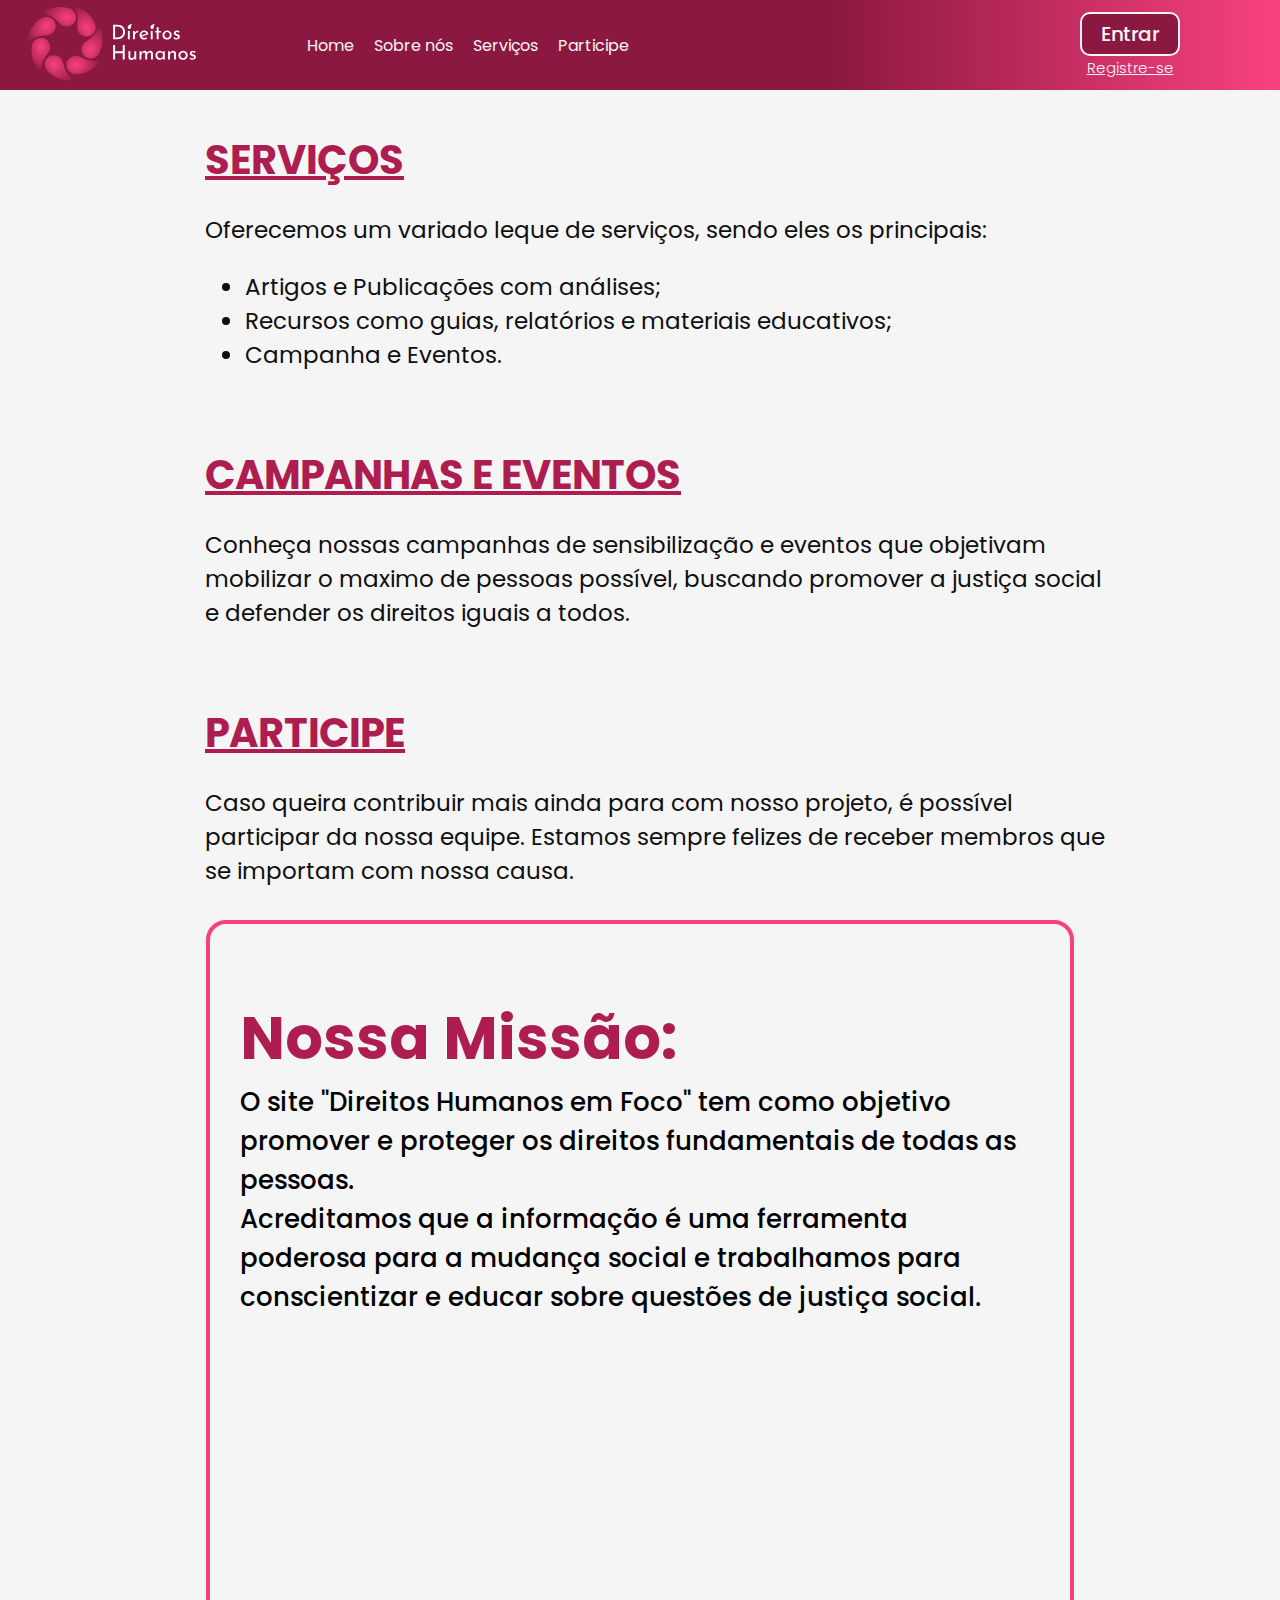
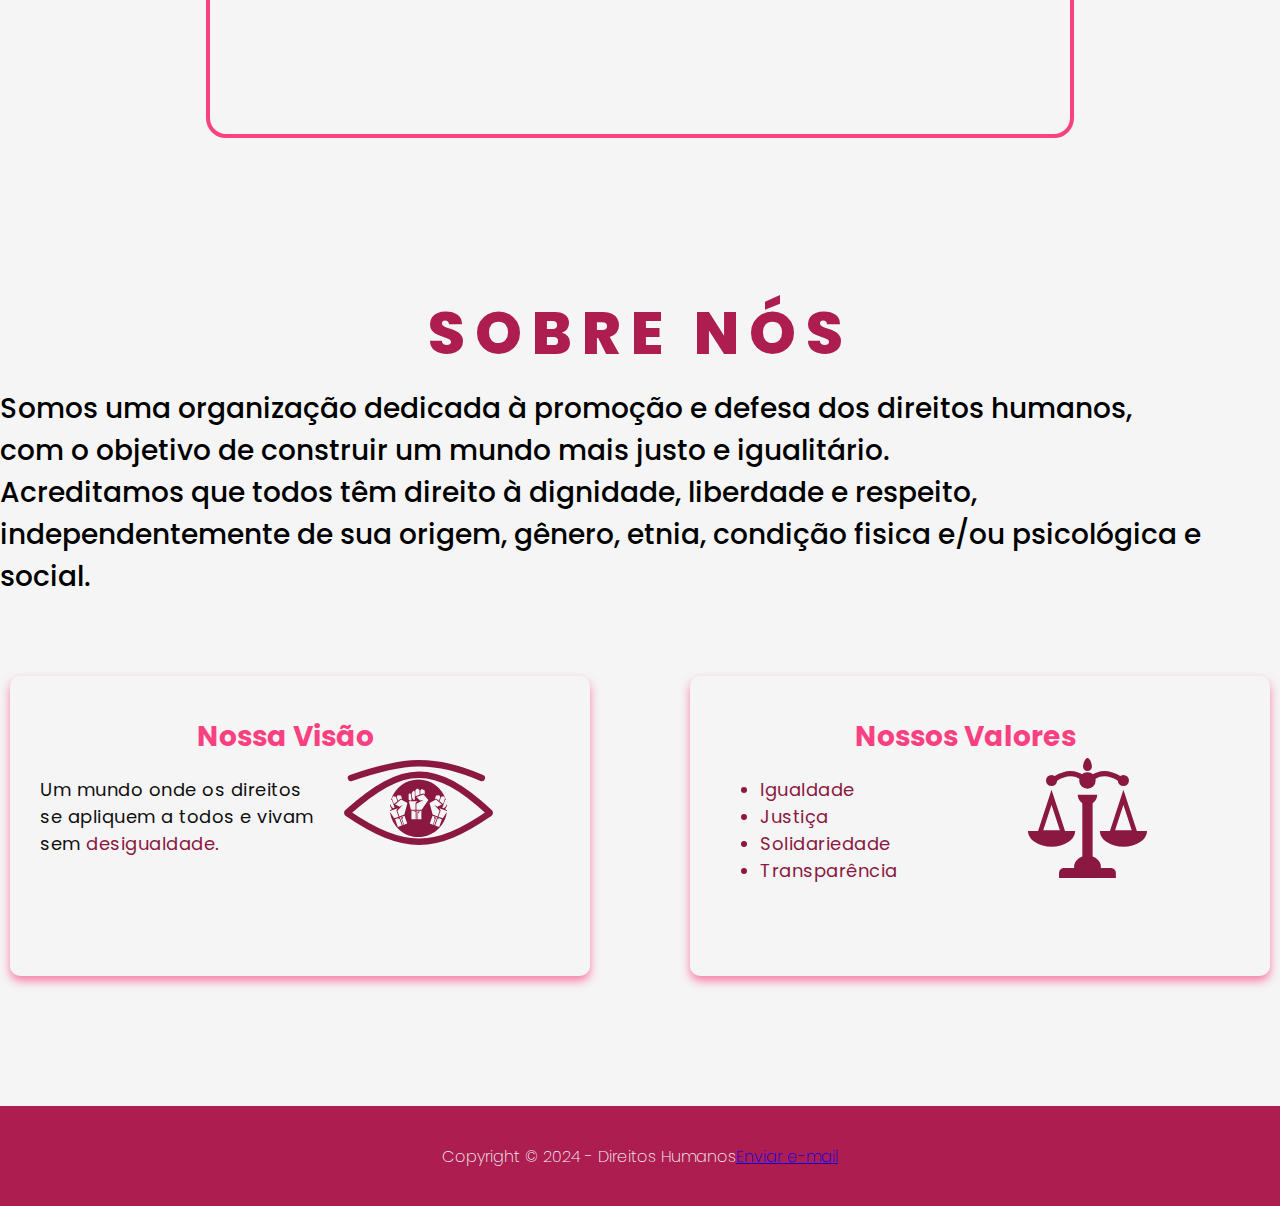
<file: direitos humanosV2/direitos humanos2/index.html>
<!DOCTYPE html>
<html lang="en">

<head>
    <meta charset="UTF-8">
    <meta name="viewport" content="width=device-width, initial-scale=1.0">
    <title>Direitos Humanos</title>
    <link rel="stylesheet" href="css/style5.0.css">
    <link rel="shortcut icon" href="img/logo-solo.svg" type="image/x-icon">
    <link rel="preconnect" href="https://fonts.googleapis.com">
    <link rel="preconnect" href="https://fonts.gstatic.com" crossorigin>
    <link
        href="https://fonts.googleapis.com/css2?family=Golos+Text:wght@400..900&family=Poppins:ital,wght@0,100;0,200;0,300;0,400;0,500;0,600;0,700;0,800;0,900;1,100;1,200;1,300;1,400;1,500;1,600;1,700;1,800;1,900&display=swap"
        rel="stylesheet">
</head>

<body>
    <!-- header -->
    <header class="header">
        <div class="navbar">
            <a href="index.html" id="logo-nav"><img src="img/logo-lado.svg" height="90px"></a>
            <div class="Nav-Itens">
                <a href="index.html" class="Nav-Item">Home</a>
                <a href="index-sobre.html" class="Nav-Item">Sobre nós</a>
                <div class="dropdown">
                    <a href="index-servicos.html" class="Nav-Item" id="droplink">Serviços</a>
                    <div class="dropdownOp">
                        <div class="dropdown-content">
                            <div class="dropdown-item-content">
                                <div class="drop-list-block-link" id="drop-materiais-block">
                                    <a href="" class="drop-list-item-link" id="drop-materiais">Materiais</a>
                                </div>
                                <div class="drop-list-block-link" id="drop-eventos-block">
                                    <a href="" class="drop-list-item-link" id="drop-eventos">Eventos</a>
                                </div>
                                <div class="drop-list-block-link" id="drop-peticoes-block">
                                    <a href="" class="drop-list-item-link" id="drop-peticoes">Petições</a>
                                </div>
                            </div>
                        </div>
                    </div>
                </div>
                <a href="#" class="Nav-Item">Participe</a>
            </div>
            <div class="Arealog">
                <button class="button entrar" href="#">Entrar</button>
                <a href="#" class="Regis">Registre-se</a>
            </div>
        </div>
    </header>
    <!-- corpo -->
    <div class="organ">
        <article class="container-organ secoes">
            <div class="blocoart secaoC">
                <div class="secao servicos">
                    <a href="index-serviços.html" class="tituloh2 tit-select">SERVIÇOS</a><a href="#"
                        id="tit-selectB">></a>
                    <p class="secaot">Oferecemos um variado leque de serviços, sendo eles os principais:</p>
                    <ul class="servicoslista">
                        <li> Artigos e Publicações com análises;</li>
                        <li>Recursos como guias, relatórios e materiais educativos;</li>
                        <li>Campanha e Eventos.</li>
                    </ul>
                </div>
                <div class="secao camEevn">
                    <a href="#" class="tituloh2 tit-select">CAMPANHAS E EVENTOS</a><a href="#" id="tit-selectB">></a>
                    <p class="secaot">Conheça nossas campanhas de sensibilização e eventos que objetivam mobilizar o
                        maximo
                        de pessoas possível, buscando promover a justiça social e defender os direitos iguais a todos.
                    </p>
                </div>
                <div class="secao participe">
                    <a href="#" class="tituloh2 tit-select">PARTICIPE</a><a href="#" id="tit-selectB">></a>
                    <p class="secaot">Caso queira contribuir mais ainda para com nosso projeto, é possível participar da
                        nossa equipe. Estamos sempre felizes de receber membros que se importam com nossa causa.</p>
                </div>
            </div>
        </article>
        <aside class="container-aside">
            <div class="aside">
                <div class="asiCont Txt">
                    <h1 class="tituloA">Nossa Missão:</h1>
                    <p class="objetivoA">
                        O site "Direitos Humanos em Foco" tem como objetivo promover e proteger os
                        direitos
                        fundamentais de todas as pessoas.<br>
                        Acreditamos que a informação é uma ferramenta poderosa para a
                        mudança social e trabalhamos para conscientizar e educar sobre questões de justiça social.
                    </p>
                </div>
                <div class="asiCont imgcont">
                    <img src="img/maos.svg" alt="Mãos Para o alto" class="asideIMG maos">
                    <img src="img/pcdREP.svg" alt="Cadeirante" class="asideIMG PCDrepr">
                    <img src="img/bandeira.svg" alt="Bandeira LGBTQIAP+" class="asideIMG bandLGBT">
                    <img src="img/feminismo.svg" alt="Simbolo feminismo" class="asideIMG femmm">
                </div>
            </div>
        </aside>

    </div>

    <article class="container-sobre artic soibre">
        <div class="sobre">
            <div class="secaoSobre">
                <div class="titMspan">
                    <h1 class="tituloh1" id="sobre">SOBRE NÓS</h1>
                </div>
                <P class="secaotSobre">Somos uma organização dedicada à promoção e defesa dos
                    direitos humanos,<br> com o
                    objetivo de construir um mundo mais justo e igualitário.<br>Acreditamos que
                    todos têm direito à
                    dignidade, liberdade e respeito,<br> independentemente de sua origem, gênero, etnia, condição fisica
                    e/ou psicológica e social.
                </P>
                <div class="cartoes sobreCart">
                    <div class="cart1">
                        <div class="cartao">
                            <h2 class="tituloh3 eleCart">Nossa Visão</h2>
                            <div class="cartaoelem">
                                <p class="textCart">
                                    Um mundo onde os direitos<br> se apliquem a todos e vivam<br> sem <span
                                        style="color: #8b1840;">desigualdade.</span>
                                </p>
                                <img src="img/olhovisao.svg" alt="Icone Visão" class="iconeCard visao">
                            </div>
                        </div>
                    </div>
                    <div class="cart2">
                        <div class="cartao">
                            <h2 class="tituloh3 eleCart">Nossos Valores</h2>
                            <div class="cartaoelem">
                                <ul class="textCart" style="color: #8b1840;">
                                    <li>Igualdade</li>
                                    <li>Justiça</li>
                                    <li>Solidariedade</li>
                                    <li>Transparência</li>
                                </ul>
                                <img src="img/iconejustica.svg" alt="Icone Justiça" class="iconeCard justica">
                            </div>
                        </div>
                    </div>
                </div>

            </div>
    </article>

</body>
<footer class="rodape">Copyright © 2024 - Direitos Humanos
    <a href="mailto:email@direitoshumanos.com.br" class="href">Enviar e-mail</a>
</footer>
</html>
</file>
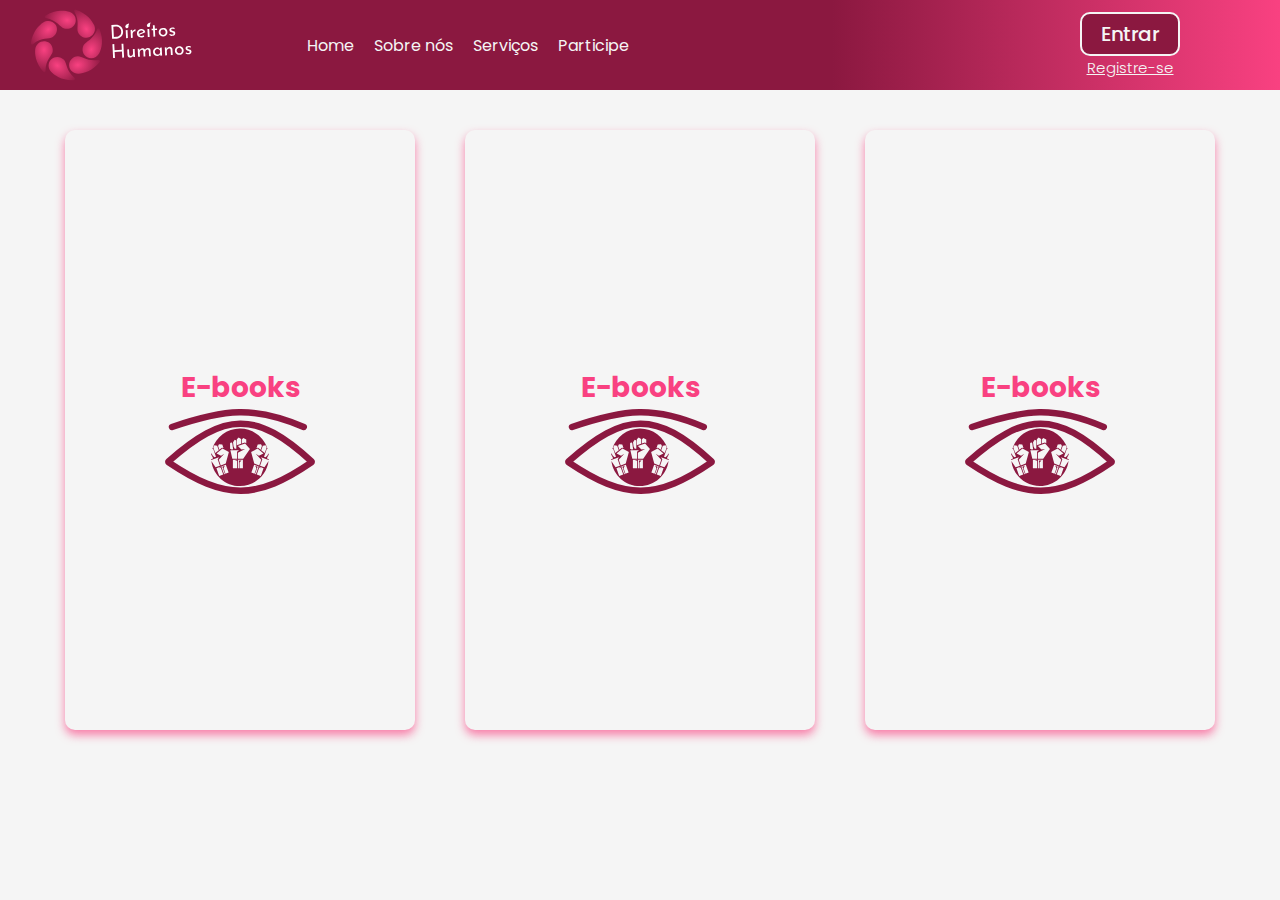
<file: direitos humanosV2/direitos humanos2/index-servicos.html>
<!DOCTYPE html>
<html lang="en">

<head>
    <meta charset="UTF-8">
    <meta name="viewport" content="width=device-width, initial-scale=1.0">
    <title>Direitos</title>
    <link rel="stylesheet" href="css/style-servicos.css">
    <link rel="shortcut icon" href="img/logo-solo.svg" type="image/x-icon">
    <link rel="preconnect" href="https://fonts.googleapis.com">
    <link rel="preconnect" href="https://fonts.gstatic.com" crossorigin>
    <link
        href="https://fonts.googleapis.com/css2?family=Golos+Text:wght@400..900&family=Poppins:ital,wght@0,100;0,200;0,300;0,400;0,500;0,600;0,700;0,800;0,900;1,100;1,200;1,300;1,400;1,500;1,600;1,700;1,800;1,900&display=swap"
        rel="stylesheet">


</head>

<body>
    <!-- header -->
    <header class="header">
        <div class="navbar">
            <a href="index5.0.html" id="logo-nav"><img src="img/logo-lado.svg" height="90px"></a>
            <div class="Nav-Itens">
                <a href="index5.0.html" class="Nav-Item">Home</a>
                <a href="index-sobre.html" class="Nav-Item">Sobre nós</a>
                <div class="dropdown">
                    <a href="index-servicos.html" class="Nav-Item" id="droplink">Serviços</a>
                    <div class="dropdownOp">
                        <div class="dropdown-content">
                            <div class="dropdown-item-content">
                                <div class="drop-list-block-link" id="drop-materiais-block">
                                    <a href="" class="drop-list-item-link" id="drop-materiais">Materiais</a>
                                </div>
                                <div class="drop-list-block-link" id="drop-eventos-block">
                                    <a href="" class="drop-list-item-link" id="drop-eventos">Eventos</a>
                                </div>
                                <div class="drop-list-block-link" id="drop-peticoes-block">
                                    <a href="" class="drop-list-item-link" id="drop-peticoes">Petições</a>
                                </div>
                            </div>
                        </div>
                    </div>
                </div>
                <a href="#" class="Nav-Item">Participe</a>
            </div>
            <div class="Arealog">
                <button class="button entrar" href="#">Entrar</button>
                <a href="#" class="Regis">Registre-se</a>
            </div>
        </div>
    </header>
    
    <div class="cartoes sobreCart">
        <div class="cart cart1">
            <div class="cartao">
                <h2 class="titulo">E-books</h2>
                <img src="img/olhovisao.svg" alt="Icone Visão" class="iconeCard visao">
            </div>
        </div>
        <div class="cart cart2">
            <div class="cartao">
                <h2 class="titulo">E-books</h2>
                <img src="img/olhovisao.svg" alt="Icone Visão" class="iconeCard visao">
            </div>
        </div>
        <div class="cart cart3">
            <div class="cartao">
                <h2 class="titulo">E-books</h2>
                <img src="img/olhovisao.svg" alt="Icone Visão" class="iconeCard visao">
            </div>
        </div>
    </div>
</body>

</html>

<!-- <div class="container">
        <h2>AUTOR: MICAEL SANTOS</h2>
        <h3>Contato <br> b.micael@aluno.ifsp.edu.br <br> campos.n@aluno.ifsp.edu.br
        </h3>
        <button type="Contato">Enviar e-mail</button>
    </div> -->

<!-- <div class="container">
        <h2>SERVIÇOS</h2>
        <a href="#" class="e-books">
            <h3>e-books</h3>
        </a>
        <a href="#" class="petições">
            <h3>petições</h3>
        </a>
        <a href="#" class="eventos">
            <h3>eventos</h3>
        </a>
        <a href="#" class="matériais">
            <h3>matériais para educadores</h3>
        </a>
        <a href="#" class="participe">
            <h3>participe</h3>
        </a>
    </div>
</file>
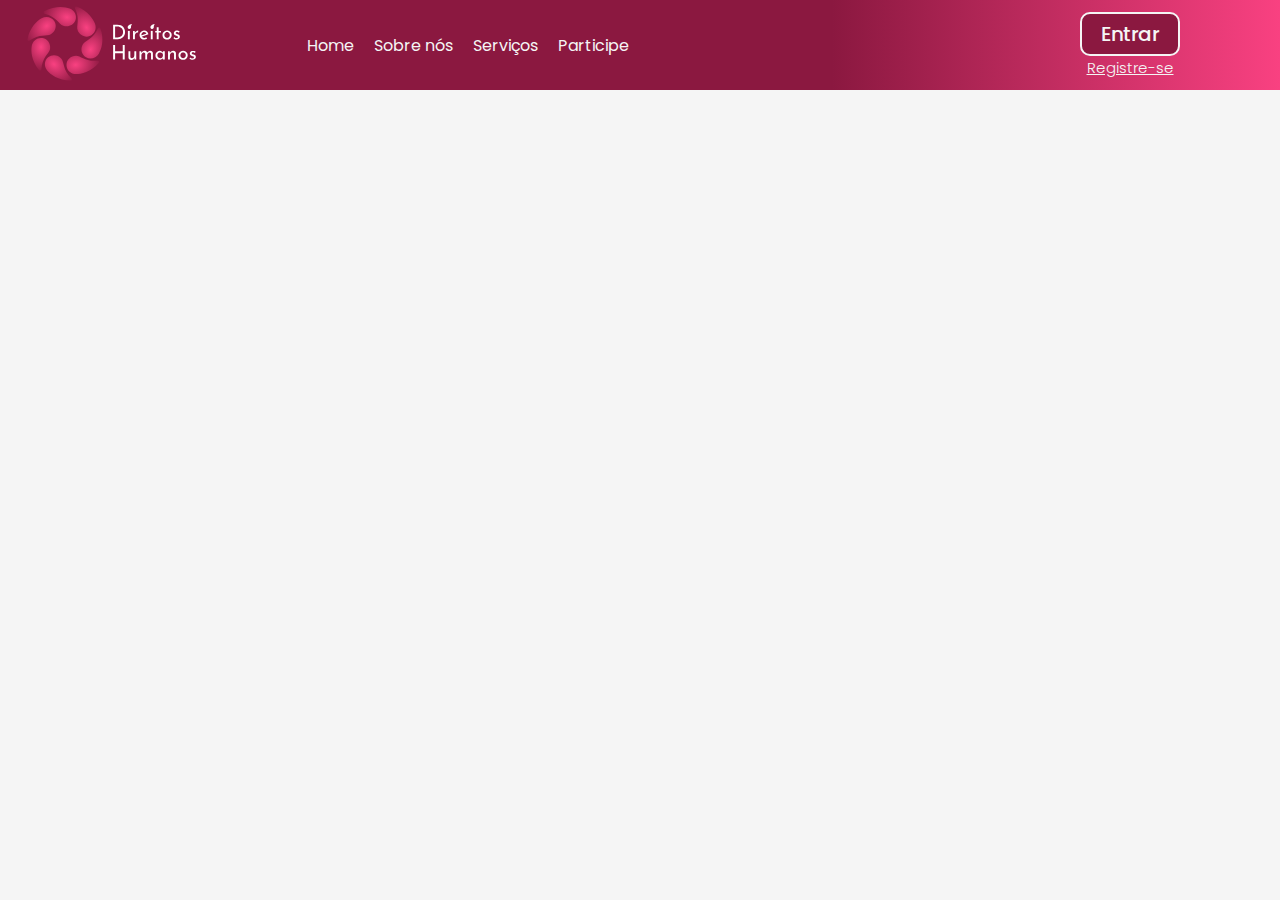
<file: direitos humanosV2/direitos humanos2/index-sobre.html>
<!DOCTYPE html>
<html lang="en">

<head>
    <meta charset="UTF-8">
    <meta name="viewport" content="width=device-width, initial-scale=1.0">
    <title>Direitos Humanos</title>
    <link rel="stylesheet" href="css/style5.0.css">
    <link rel="shortcut icon" href="img/logo-solo.svg" type="image/x-icon">
    <link rel="preconnect" href="https://fonts.googleapis.com">
    <link rel="preconnect" href="https://fonts.gstatic.com" crossorigin>
    <link
        href="https://fonts.googleapis.com/css2?family=Golos+Text:wght@400..900&family=Poppins:ital,wght@0,100;0,200;0,300;0,400;0,500;0,600;0,700;0,800;0,900;1,100;1,200;1,300;1,400;1,500;1,600;1,700;1,800;1,900&display=swap"
        rel="stylesheet">
</head>

<body>
    <!-- header -->
    <header class="header">
        <div class="navbar">
            <a href="index5.0.html" id="logo-nav"><img src="img/logo-lado.svg" height="90px"></a>
            <div class="Nav-Itens">
                <a href="index5.0.html" class="Nav-Item">Home</a>
                <a href="index-sobre.html" class="Nav-Item">Sobre nós</a>
                <div class="dropdown">
                    <a href="index-servicos.html" class="Nav-Item" id="droplink">Serviços</a>
                    <div class="dropdownOp">
                        <div class="dropdown-content">
                            <div class="dropdown-item-content">
                                <div class="drop-list-block-link" id="drop-materiais-block">
                                    <a href="" class="drop-list-item-link" id="drop-materiais">Materiais</a>
                                </div>
                                <div class="drop-list-block-link" id="drop-eventos-block">
                                    <a href="" class="drop-list-item-link" id="drop-eventos">Eventos</a>
                                </div>
                                <div class="drop-list-block-link" id="drop-peticoes-block">
                                    <a href="" class="drop-list-item-link" id="drop-peticoes">Petições</a>
                                </div>
                            </div>
                        </div>
                    </div>
                </div>
                <a href="#" class="Nav-Item">Participe</a>
            </div>
            <div class="Arealog">
                <button class="button entrar" href="#">Entrar</button>
                <a href="#" class="Regis">Registre-se</a>
            </div>
        </div>
    </header>

</body>

</html>
</file>
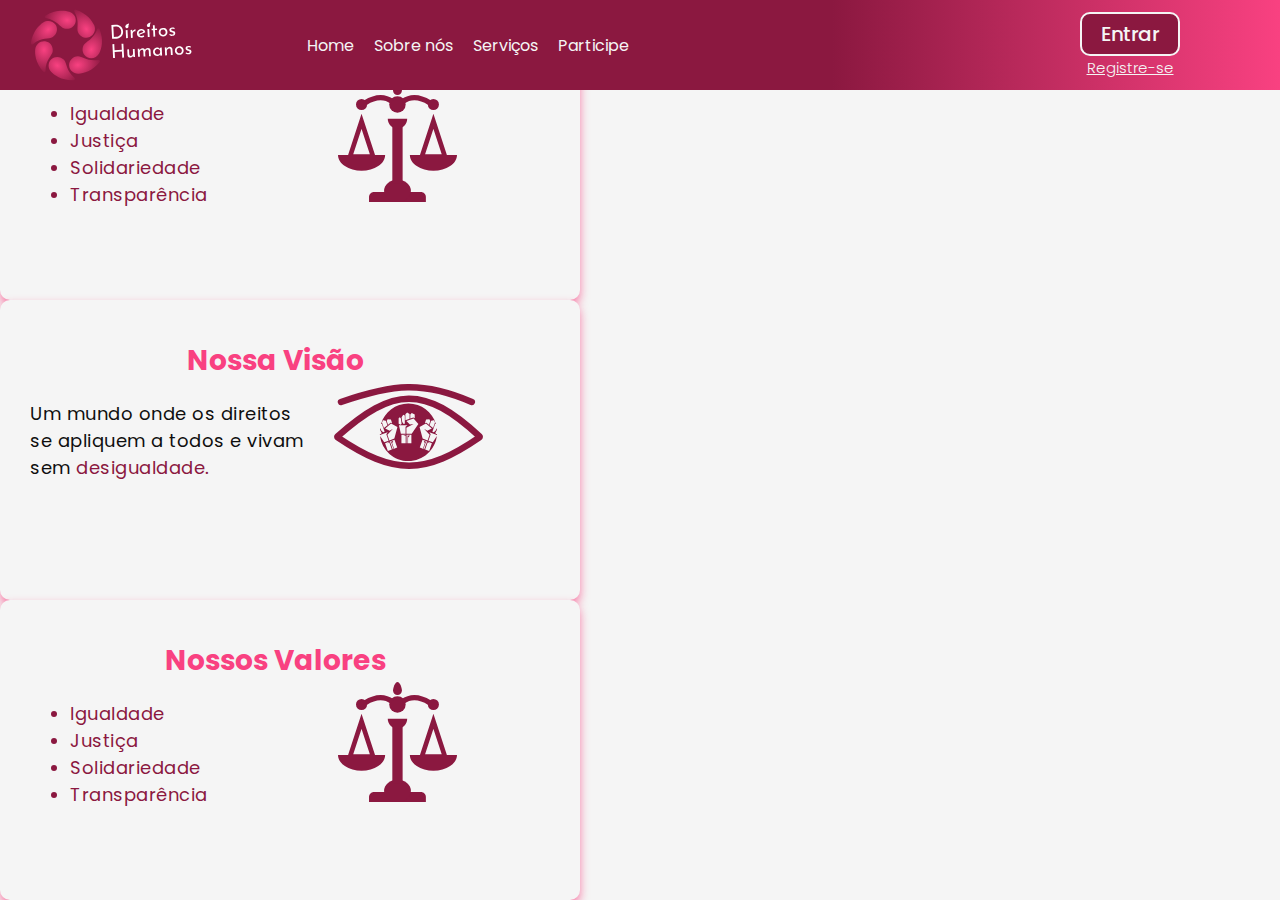
<file: direitos humanosV2/direitos humanos2/index5.0.html>
<!DOCTYPE html>
<html lang="en">

<head>
    <meta charset="UTF-8">
    <meta name="viewport" content="width=device-width, initial-scale=1.0">
    <title>Direitos Humanos</title>
    <link rel="stylesheet" href="css/style5.0.css">
    <link rel="shortcut icon" href="img/logo-solo.svg" type="image/x-icon">
    <link rel="preconnect" href="https://fonts.googleapis.com">
    <link rel="preconnect" href="https://fonts.gstatic.com" crossorigin>
    <link
        href="https://fonts.googleapis.com/css2?family=Golos+Text:wght@400..900&family=Poppins:ital,wght@0,100;0,200;0,300;0,400;0,500;0,600;0,700;0,800;0,900;1,100;1,200;1,300;1,400;1,500;1,600;1,700;1,800;1,900&display=swap"
        rel="stylesheet">
</head>

<body>
    <!-- header -->
    <header class="header">
        <div class="navbar">
            <a href="index5.0.html" id="logo-nav"><img src="img/logo-lado.svg" height="90px"></a>
            <div class="Nav-Itens">
                <a href="index5.0.html" class="Nav-Item">Home</a>
                <a href="index-sobre.html" class="Nav-Item">Sobre nós</a>
                <div class="dropdown">
                    <a href="index-servicos.html" class="Nav-Item" id="droplink">Serviços</a>
                    <div class="dropdownOp">
                        <div class="dropdown-content">
                            <div class="dropdown-item-content">
                                <div class="drop-list-block-link" id="drop-materiais-block">
                                    <a href="" class="drop-list-item-link" id="drop-materiais">Materiais</a>
                                </div>
                                <div class="drop-list-block-link" id="drop-eventos-block">
                                    <a href="" class="drop-list-item-link" id="drop-eventos">Eventos</a>
                                </div>
                                <div class="drop-list-block-link" id="drop-peticoes-block">
                                    <a href="" class="drop-list-item-link" id="drop-peticoes">Petições</a>
                                </div>
                            </div>
                        </div>
                    </div>
                </div>
                <a href="#" class="Nav-Item">Participe</a>
            </div>
            <div class="Arealog">
                <button class="button entrar" href="#">Entrar</button>
                <a href="#" class="Regis">Registre-se</a>
            </div>
        </div>
    </header>

<!-- cartoes inicio -->
<div class="container cartao-C">
    <div class="cart1">
        <div class="cartao">
            <h2 class="tituloh3 eleCart">cauizxheauax</h2>
            <div class="cartaoelem">
                <ul class="textCart" style="color: #8b1840;">
                    <li>Igualdade</li>
                    <li>Justiça</li>
                    <li>Solidariedade</li>
                    <li>Transparência</li>
                </ul>
                <img src="img/iconejustica.svg" alt="Icone Justiça" class="iconeCard justica">
            </div>
        </div>
    </div>
    <div class="cart2">
        <div class="cartao">
            <h2 class="tituloh3 eleCart">Nossa Visão</h2>
            <div class="cartaoelem">
                <p class="textCart">
                    Um mundo onde os direitos<br> se apliquem a todos e vivam<br> sem <span
                        style="color: #8b1840;">desigualdade.</span>
                </p>
                <img src="img/olhovisao.svg" alt="Icone Visão" class="iconeCard visao">
            </div>
        </div>
    </div>
    <div class="cart3">
        <div class="cartao">
            <h2 class="tituloh3 eleCart">Nossos Valores</h2>
            <div class="cartaoelem">
                <ul class="textCart" style="color: #8b1840;">
                    <li>Igualdade</li>
                    <li>Justiça</li>
                    <li>Solidariedade</li>
                    <li>Transparência</li>
                </ul>
                <img src="img/iconejustica.svg" alt="Icone Justiça" class="iconeCard justica">
            </div>
        </div>
    </div>
    
</div>






















</body>

</html>
</file>
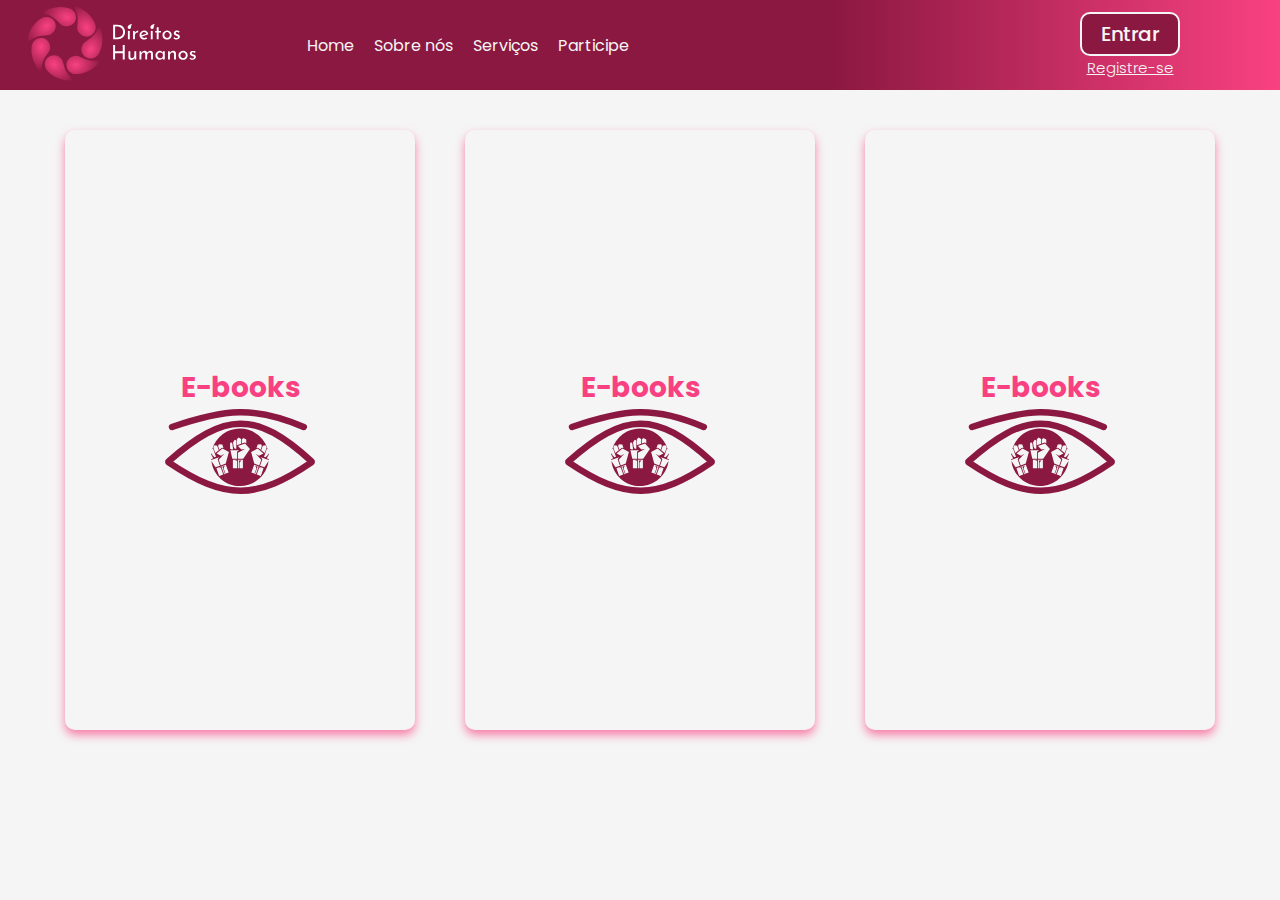
<file: direitos humanosV2/direitos humanos2/servicos.html>
<!DOCTYPE html>
<html lang="en">

<head>
    <meta charset="UTF-8">
    <meta name="viewport" content="width=device-width, initial-scale=1.0">
    <title>Direitos</title>
    <link rel="stylesheet" href="css/style-servicos.css">
    <link rel="shortcut icon" href="img/logo-solo.svg" type="image/x-icon">
    <link rel="preconnect" href="https://fonts.googleapis.com">
    <link rel="preconnect" href="https://fonts.gstatic.com" crossorigin>
    <link
        href="https://fonts.googleapis.com/css2?family=Golos+Text:wght@400..900&family=Poppins:ital,wght@0,100;0,200;0,300;0,400;0,500;0,600;0,700;0,800;0,900;1,100;1,200;1,300;1,400;1,500;1,600;1,700;1,800;1,900&display=swap"
        rel="stylesheet">


</head>

<body>
    <!-- header -->
    <header class="header">
        <div class="navbar">
            <a href="index.html" id="logo-nav"><img src="img/logo-lado.svg" height="90px"></a>
            <div class="Nav-Itens">
                <a href="index.html" class="Nav-Item">Home</a>
                <a href="index-sobre.html" class="Nav-Item">Sobre nós</a>
                <div class="dropdown">
                    <a href="index-servicos.html" class="Nav-Item" id="droplink">Serviços</a>
                    <div class="dropdownOp">
                        <div class="dropdown-content">
                            <div class="dropdown-item-content">
                                <div class="drop-list-block-link" id="drop-materiais-block">
                                    <a href="" class="drop-list-item-link" id="drop-materiais">Materiais</a>
                                </div>
                                <div class="drop-list-block-link" id="drop-eventos-block">
                                    <a href="" class="drop-list-item-link" id="drop-eventos">Eventos</a>
                                </div>
                                <div class="drop-list-block-link" id="drop-peticoes-block">
                                    <a href="" class="drop-list-item-link" id="drop-peticoes">Petições</a>
                                </div>
                            </div>
                        </div>
                    </div>
                </div>
                <a href="#" class="Nav-Item">Participe</a>
            </div>
            <div class="Arealog">
                <button class="button entrar" href="#">Entrar</button>
                <a href="#" class="Regis">Registre-se</a>
            </div>
        </div>
    </header>
    
    <div class="cartoes sobreCart">
        <div class="cart cart1">
            <div class="cartao">
                <h2 class="titulo">E-books</h2>
                <img src="img/olhovisao.svg" alt="Icone Visão" class="iconeCard visao">
            </div>
        </div>
        <div class="cart cart2">
            <div class="cartao">
                <h2 class="titulo">E-books</h2>
                <img src="img/olhovisao.svg" alt="Icone Visão" class="iconeCard visao">
            </div>
        </div>
        <div class="cart cart3">
            <div class="cartao">
                <h2 class="titulo">E-books</h2>
                <img src="img/olhovisao.svg" alt="Icone Visão" class="iconeCard visao">
            </div>
        </div>
    </div>
</body>

</html>

<!-- <div class="container">
        <h2>AUTOR: MICAEL SANTOS</h2>
        <h3>Contato <br> b.micael@aluno.ifsp.edu.br <br> campos.n@aluno.ifsp.edu.br
        </h3>
        <button type="Contato">Enviar e-mail</button>
    </div> -->

<!-- <div class="container">
        <h2>SERVIÇOS</h2>
        <a href="#" class="e-books">
            <h3>e-books</h3>
        </a>
        <a href="#" class="petições">
            <h3>petições</h3>
        </a>
        <a href="#" class="eventos">
            <h3>eventos</h3>
        </a>
        <a href="#" class="matériais">
            <h3>matériais para educadores</h3>
        </a>
        <a href="#" class="participe">
            <h3>participe</h3>
        </a>
    </div>
</file>
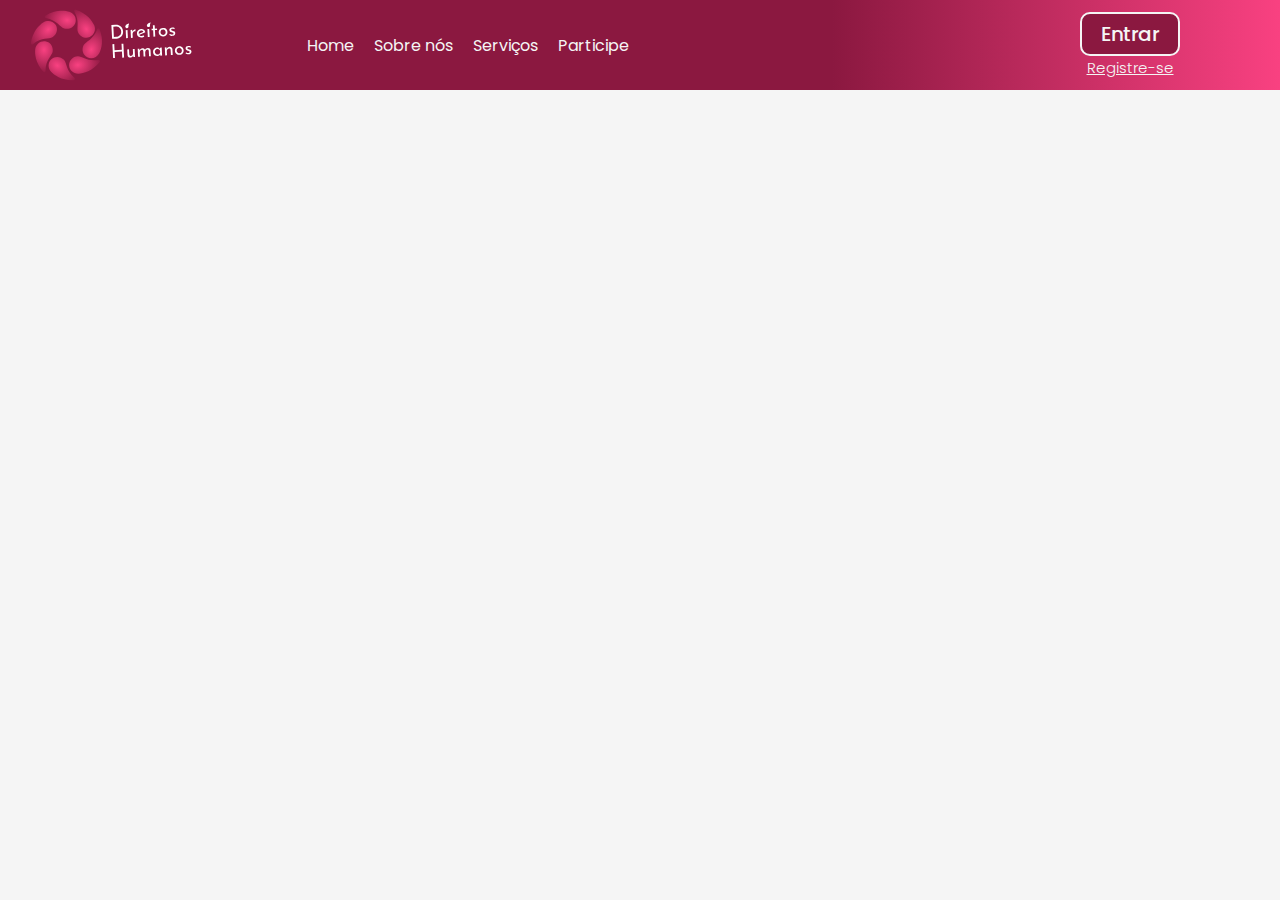
<file: direitos humanosV2/direitos humanos2/sobre.html>
<!DOCTYPE html>
<html lang="en">

<head>
    <meta charset="UTF-8">
    <meta name="viewport" content="width=device-width, initial-scale=1.0">
    <title>Direitos Humanos</title>
    <link rel="stylesheet" href="css/style5.0.css">
    <link rel="shortcut icon" href="img/logo-solo.svg" type="image/x-icon">
    <link rel="preconnect" href="https://fonts.googleapis.com">
    <link rel="preconnect" href="https://fonts.gstatic.com" crossorigin>
    <link
        href="https://fonts.googleapis.com/css2?family=Golos+Text:wght@400..900&family=Poppins:ital,wght@0,100;0,200;0,300;0,400;0,500;0,600;0,700;0,800;0,900;1,100;1,200;1,300;1,400;1,500;1,600;1,700;1,800;1,900&display=swap"
        rel="stylesheet">
</head>

<body>
    <!-- header -->
    <header class="header">
        <div class="navbar">
            <a href="index.html" id="logo-nav"><img src="img/logo-lado.svg" height="90px"></a>
            <div class="Nav-Itens">
                <a href="index.html" class="Nav-Item">Home</a>
                <a href="index-sobre.html" class="Nav-Item">Sobre nós</a>
                <div class="dropdown">
                    <a href="index-servicos.html" class="Nav-Item" id="droplink">Serviços</a>
                    <div class="dropdownOp">
                        <div class="dropdown-content">
                            <div class="dropdown-item-content">
                                <div class="drop-list-block-link" id="drop-materiais-block">
                                    <a href="" class="drop-list-item-link" id="drop-materiais">Materiais</a>
                                </div>
                                <div class="drop-list-block-link" id="drop-eventos-block">
                                    <a href="" class="drop-list-item-link" id="drop-eventos">Eventos</a>
                                </div>
                                <div class="drop-list-block-link" id="drop-peticoes-block">
                                    <a href="" class="drop-list-item-link" id="drop-peticoes">Petições</a>
                                </div>
                            </div>
                        </div>
                    </div>
                </div>
                <a href="#" class="Nav-Item">Participe</a>
            </div>
            <div class="Arealog">
                <button class="button entrar" href="#">Entrar</button>
                <a href="#" class="Regis">Registre-se</a>
            </div>
        </div>
    </header>

</body>

</html>
</file>
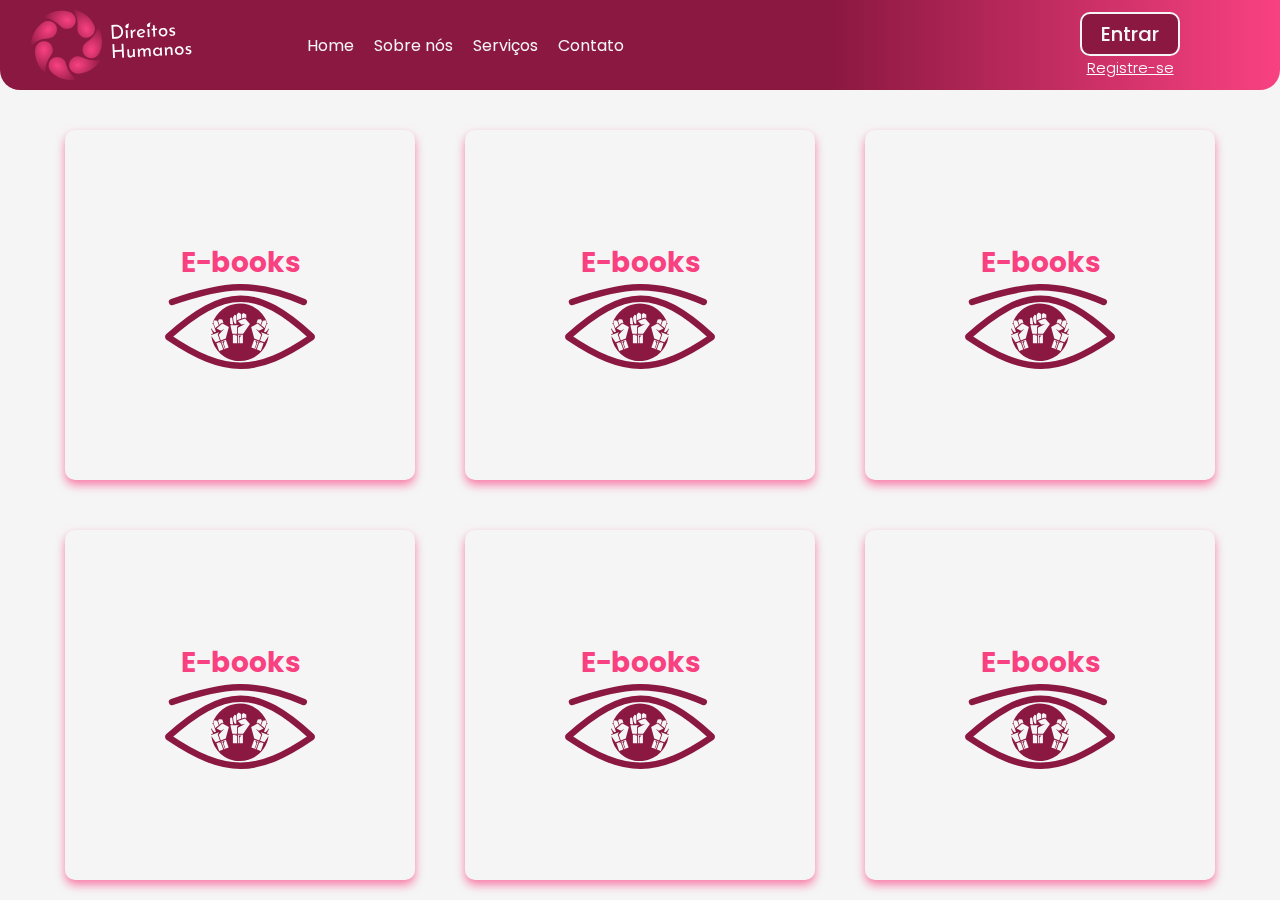
<file: direitos humanosvvv1/direitos humanos/index-servicos.html>
<!DOCTYPE html>
<html lang="en">

<head>
    <meta charset="UTF-8">
    <meta name="viewport" content="width=device-width, initial-scale=1.0">
    <title>Direitos</title>
    <link rel="stylesheet" href="css/style-servicos.css">
    <link rel="shortcut icon" href="img/logo-solo.svg" type="image/x-icon">
    <link rel="preconnect" href="https://fonts.googleapis.com">
    <link rel="preconnect" href="https://fonts.gstatic.com" crossorigin>
    <link
        href="https://fonts.googleapis.com/css2?family=Golos+Text:wght@400..900&family=Poppins:ital,wght@0,100;0,200;0,300;0,400;0,500;0,600;0,700;0,800;0,900;1,100;1,200;1,300;1,400;1,500;1,600;1,700;1,800;1,900&display=swap"
        rel="stylesheet">


</head>

<body>
    <!-- header -->
    <header class="navbar">
        <div class="header">
            <a href="#" id="logo-header"><img src="img/logo-lado.svg" height="90px"></a>
            <div class="navbar itens">
                <a href="index3.0.html" class="navbar item">Home</a>
                <a href="#" class="navbar item">Sobre nós</a>
                <a href="#" class="navbar item">Serviços</a>
                <a href="#" class="navbar item">Contato</a>
            </div>
            <div class="navbar arealog">
                <button class="button entrar" href="#">Entrar</button>
                <a href="#" class="navbar regis">Registre-se</a>
            </div>
        </div>
    </header>
    <div class="cartoes sobreCart">
        <div class="cart cart1">
            <div class="cartao">
                <h2 class="titulo">E-books</h2>
                <img src="img/olhovisao.svg" alt="Icone Visão" class="iconeCard visao">
            </div>
        </div>
        <div class="cart cart2">
            <div class="cartao">
                <h2 class="titulo">E-books</h2>
                <img src="img/olhovisao.svg" alt="Icone Visão" class="iconeCard visao">
            </div>
        </div>
        <div class="cart cart2">
            <div class="cartao">
                <h2 class="titulo">E-books</h2>
                <img src="img/olhovisao.svg" alt="Icone Visão" class="iconeCard visao">
            </div>
        </div>
        <div class="cart cart3">
            <div class="cartao">
                <h2 class="titulo">E-books</h2>
                <img src="img/olhovisao.svg" alt="Icone Visão" class="iconeCard visao">
            </div>
        </div><div class="cart cart4">
            <div class="cartao">
                <h2 class="titulo">E-books</h2>
                <img src="img/olhovisao.svg" alt="Icone Visão" class="iconeCard visao">
            </div>
        </div><div class="cart cart5">
            <div class="cartao">
                <h2 class="titulo">E-books</h2>
                <img src="img/olhovisao.svg" alt="Icone Visão" class="iconeCard visao">
            </div>
        </div>
    </div>
</body>

</html>

<!-- <div class="container">
        <h2>AUTOR: MICAEL SANTOS</h2>
        <h3>Contato <br> b.micael@aluno.ifsp.edu.br <br> campos.n@aluno.ifsp.edu.br
        </h3>
        <button type="Contato">Enviar e-mail</button>
    </div> -->

<!-- <div class="container">
        <h2>SERVIÇOS</h2>
        <a href="#" class="e-books">
            <h3>e-books</h3>
        </a>
        <a href="#" class="petições">
            <h3>petições</h3>
        </a>
        <a href="#" class="eventos">
            <h3>eventos</h3>
        </a>
        <a href="#" class="matériais">
            <h3>matériais para educadores</h3>
        </a>
        <a href="#" class="participe">
            <h3>participe</h3>
        </a>
    </div>
</file>
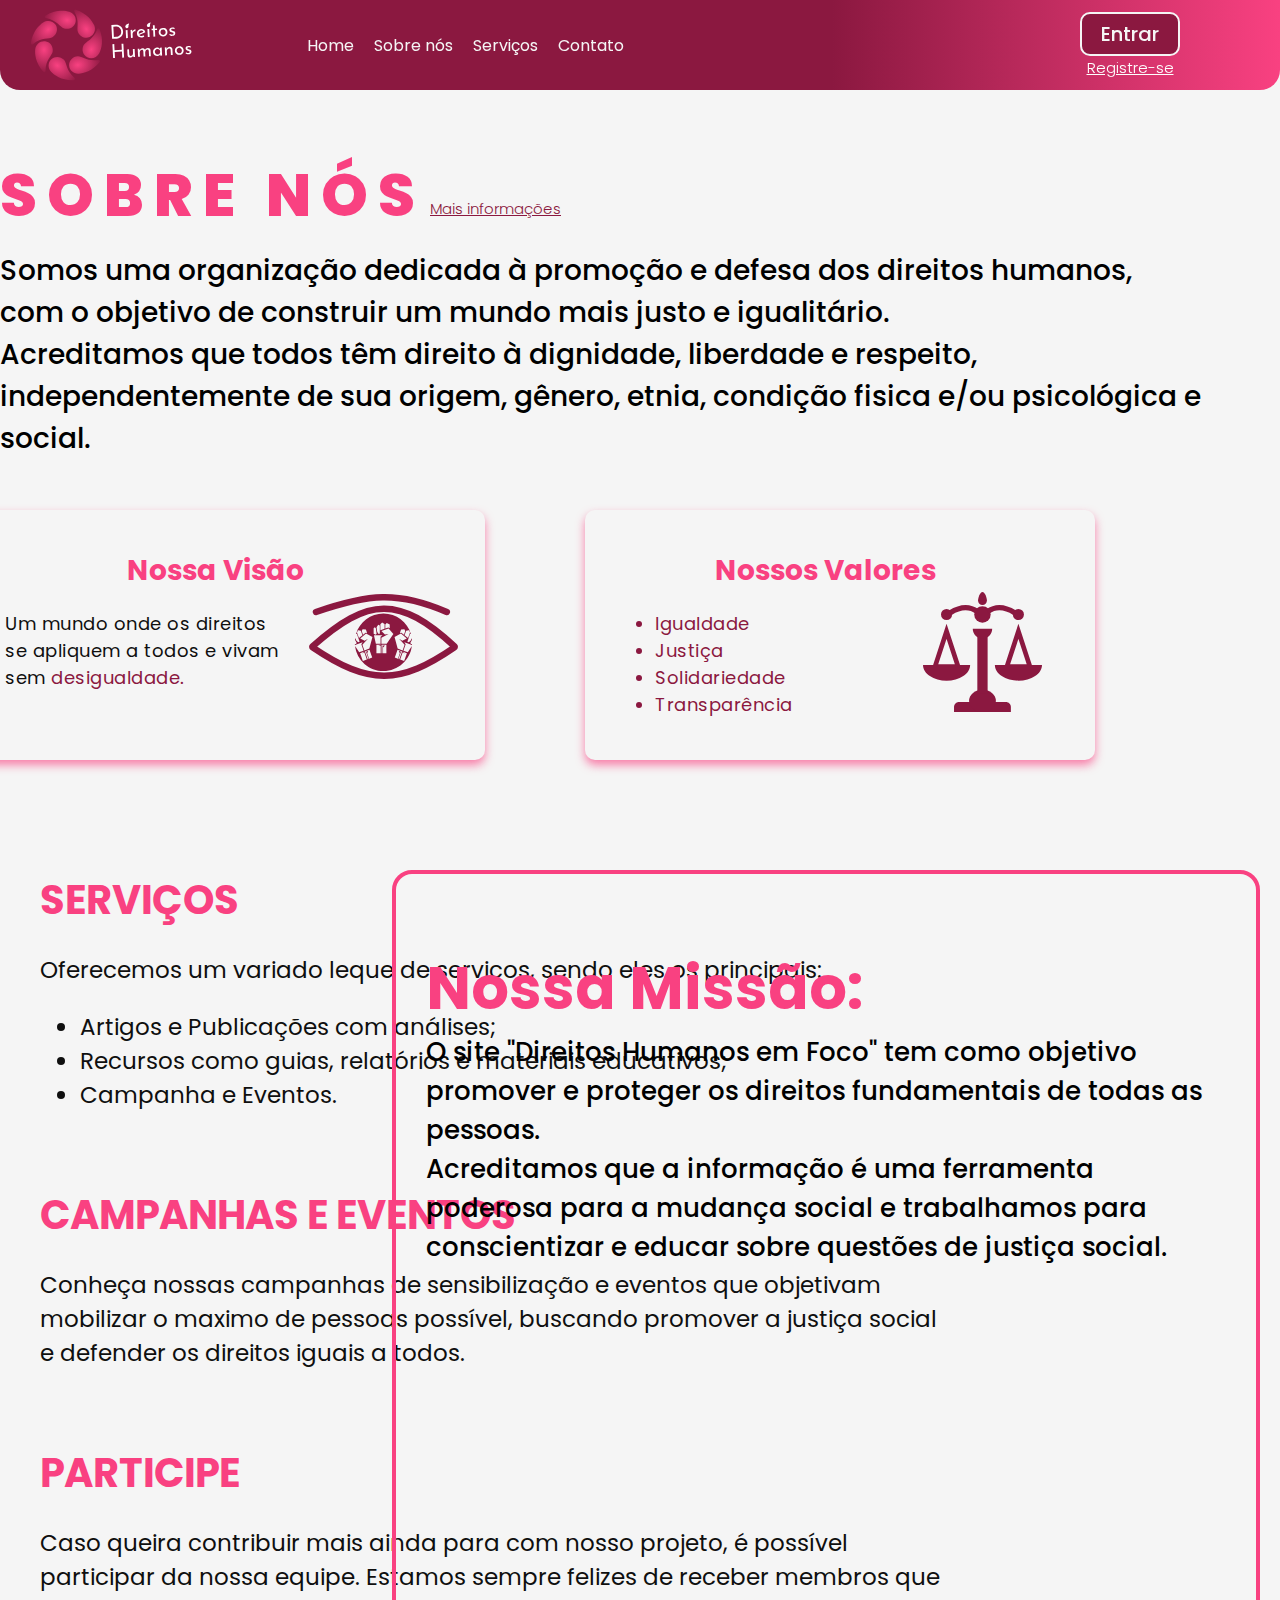
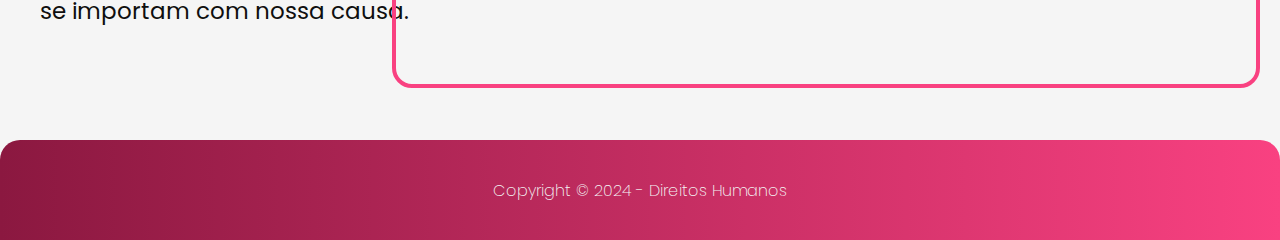
<file: direitos humanosvvv1/direitos humanos/index3.0.html>
<!DOCTYPE html>
<html lang="en">

<head>
    <meta charset="UTF-8">
    <meta name="viewport" content="width=device-width, initial-scale=1.0">
    <title>Direitos</title>
    <link rel="stylesheet" href="css/style3.0.css">
    <link rel="shortcut icon" href="img/logo-solo.svg" type="image/x-icon">
    <link rel="preconnect" href="https://fonts.googleapis.com">
    <link rel="preconnect" href="https://fonts.gstatic.com" crossorigin>
    <link
        href="https://fonts.googleapis.com/css2?family=Golos+Text:wght@400..900&family=Poppins:ital,wght@0,100;0,200;0,300;0,400;0,500;0,600;0,700;0,800;0,900;1,100;1,200;1,300;1,400;1,500;1,600;1,700;1,800;1,900&display=swap"
        rel="stylesheet">


</head>

<body>
    <!-- header -->
    <header class="navbar">
        <div class="header">
            <a href="#" id="logo-header"><img src="img/logo-lado.svg" height="90px"></a>
            <div class="navbar itens">
                <a href="#" class="navbar item">Home</a>
                <a href="#" class="navbar item">Sobre nós</a>
                <a href="index-servicos.html" class="navbar item">Serviços</a>
                <a href="#" class="navbar item">Contato</a>
            </div>
            <div class="navbar arealog">
                <button class="button entrar" href="#">Entrar</button>
                <a href="#" class="navbar regis">Registre-se</a>
            </div>
        </div>
    </header>
    <article class="containerS artic soibre">
        <div class="sobre">
            <div class="titMspan">
                <h1 class="tituloh1">SOBRE NÓS</h1>
                <a href="#" class="navbar maisinfo">Mais informações</a>
            </div>
            <P class="secaotSobre">Somos uma organização dedicada à promoção e defesa dos
                direitos humanos,<br> com o
                objetivo de construir um mundo mais justo e igualitário.<br>Acreditamos que
                todos têm direito à
                dignidade, liberdade e respeito,<br> independentemente de sua origem, gênero, etnia, condição fisica
                e/ou psicológica e social.
            </P>
            <div class="cartoes sobreCart">
                <div class="cart1">
                    <div class="cartao">
                        <h2 class="tituloh3 eleCart">Nossa Visão</h2>
                        <div class="cartaoelem">
                            <p class="textCart">
                                Um mundo onde os direitos<br> se apliquem a todos e vivam<br> sem <span
                                    style="color: #8b1840;">desigualdade.</span>
                            </p>
                            <img src="img/olhovisao.svg" alt="Icone Visão" class="iconeCard visao">
                        </div>
                    </div>
                </div>
                <div class="cart2">
                    <div class="cartao">
                        <h2 class="tituloh3 eleCart">Nossos Valores</h2>
                        <div class="cartaoelem">
                            <ul class="textCart" style="color: #8b1840;">
                                <li>Igualdade</li>
                                <li>Justiça</li>
                                <li>Solidariedade</li>
                                <li>Transparência</li>
                            </ul>
                            <img src="img/iconejustica.svg" alt="Icone Justiça" class="iconeCard justica">
                        </div>
                    </div>
                </div>
            </div>

        </div>
    </article>
    <!-- corpo -->
    <div class="organ">
        <article class="container secoes">
            <div class="blocoart secaoC">
                <div class="secao servicos">
                    <a href="index-serviços.html" class="tituloh2 tit-select">SERVIÇOS</a><a href="#"
                        id="tit-selectB">></a>
                    <p class="secaot">Oferecemos um variado leque de serviços, sendo eles os principais:</p>
                    <ul class="servicoslista">
                        <li> Artigos e Publicações com análises;</li>
                        <li>Recursos como guias, relatórios e materiais educativos;</li>
                        <li>Campanha e Eventos.</li>
                    </ul>
                </div>
                <div class="secao camEevn">
                    <a href="#" class="tituloh2 tit-select">CAMPANHAS E EVENTOS</a><a href="#" id="tit-selectB">></a>
                    <p class="secaot">Conheça nossas campanhas de sensibilização e eventos que objetivam mobilizar o
                        maximo
                        de pessoas possível, buscando promover a justiça social e defender os direitos iguais a todos.
                    </p>
                </div>
                <div class="secao participe">
                    <a href="#" class="tituloh2 tit-select">PARTICIPE</a><a href="#" id="tit-selectB">></a>
                    <p class="secaot">Caso queira contribuir mais ainda para com nosso projeto, é possível participar da
                        nossa equipe. Estamos sempre felizes de receber membros que se importam com nossa causa.</p>
                </div>
            </div>
        </article>
        <aside class="container asides">
            <div class="aside">
                <div class="asiCont Txt">
                    <h1 class="tituloA">Nossa Missão:</h1>
                    <p class="objetivoA">
                        O site "Direitos Humanos em Foco" tem como objetivo promover e proteger os
                        direitos
                        fundamentais de todas as pessoas.<br>
                        Acreditamos que a informação é uma ferramenta poderosa para a
                        mudança social e trabalhamos para conscientizar e educar sobre questões de justiça social.
                    </p>
                </div>
                <div class="asiCont imgcont">
                    <img src="img/maos.svg" alt="Mãos Para o alto" class="asideIMG maos">
                    <img src="img/pcdREP.svg" alt="Cadeirante" class="asideIMG PCDrepr">
                    <img src="img/bandeira.svg" alt="Bandeira LGBTQIAP+" class="asideIMG bandLGBT">
                    <img src="img/feminismo.svg" alt="Simbolo feminismo" class="asideIMG femmm">
                </div>
            </div>
        </aside>
    </div>



</body>
<footer class="rodape">Copyright © 2024 - Direitos Humanos</footer>

</html>

<!-- <div class="container">
        <h2>AUTOR: MICAEL SANTOS</h2>
        <h3>Contato <br> b.micael@aluno.ifsp.edu.br <br> campos.n@aluno.ifsp.edu.br
        </h3>
        <button type="Contato">Enviar e-mail</button>
    </div> -->

<!-- <div class="container">
        <h2>SERVIÇOS</h2>
        <a href="#" class="e-books">
            <h3>e-books</h3>
        </a>
        <a href="#" class="petições">
            <h3>petições</h3>
        </a>
        <a href="#" class="eventos">
            <h3>eventos</h3>
        </a>
        <a href="#" class="matériais">
            <h3>matériais para educadores</h3>
        </a>
        <a href="#" class="participe">
            <h3>participe</h3>
        </a>
    </div>
</file>
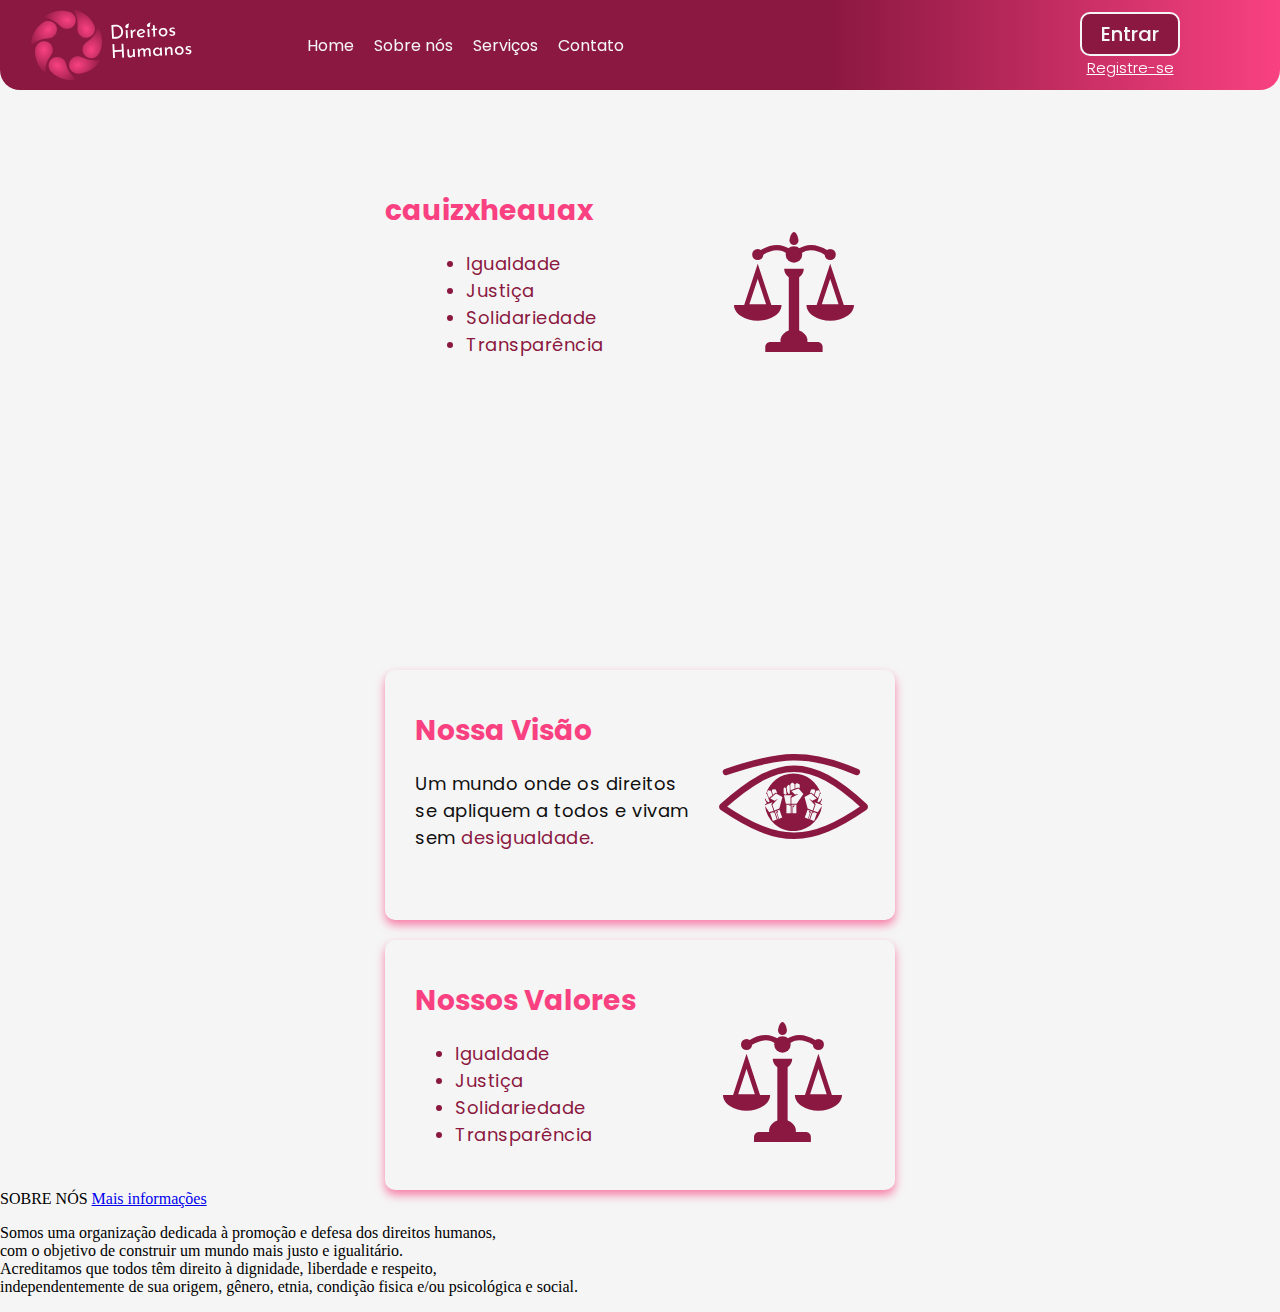
<file: direitos humanosvvv1/direitos humanos/index4.0.html>
<!DOCTYPE html>
<html lang="en">
<head>
    <meta charset="UTF-8">
    <meta name="viewport" content="width=device-width, initial-scale=1.0">
    <title>Direitos Humanos</title>
    <link rel="stylesheet" href="css/style4.0.css">
    <link rel="shortcut icon" href="img/logo-solo.svg" type="image/x-icon">
    <link rel="preconnect" href="https://fonts.googleapis.com">
    <link rel="preconnect" href="https://fonts.gstatic.com" crossorigin>
    <link
        href="https://fonts.googleapis.com/css2?family=Golos+Text:wght@400..900&family=Poppins:ital,wght@0,100;0,200;0,300;0,400;0,500;0,600;0,700;0,800;0,900;1,100;1,200;1,300;1,400;1,500;1,600;1,700;1,800;1,900&display=swap"
        rel="stylesheet">
</head>
<body>
    <!-- header -->
<header class="header">
    <div class="navbar">
        <a href="index4.0.html" id="logo-nav"><img src="img/logo-lado.svg" height="90px"></a>
            <div class="Nav-Itens">
                <a href="#" class="Nav-Item">Home</a>
                <a href="index-sobre.html" class="Nav-Item">Sobre nós</a>
                <a href="index-servicos.html" class="Nav-Item">Serviços</a>
                <a href="#" class="Nav-Item">Contato</a>
            </div>
            <div class="Arealog">
                <button class="button entrar" href="#">Entrar</button>
                <a href="#" class="Regis">Registre-se</a>
            </div>
    </div>
</header>

<!-- cartoes inicio -->
<div class="container cartao-C">
    <div class="cart1">
        <div class="cartao">
            <h2 class="tituloh3 eleCart">cauizxheauax</h2>
            <div class="cartaoelem">
                <ul class="textCart" style="color: #8b1840;">
                    <li>Igualdade</li>
                    <li>Justiça</li>
                    <li>Solidariedade</li>
                    <li>Transparência</li>
                </ul>
                <img src="img/iconejustica.svg" alt="Icone Justiça" class="iconeCard justica">
            </div>
        </div>
    </div>
    <div class="cart2">
        <div class="cartao">
            <h2 class="tituloh3 eleCart">Nossa Visão</h2>
            <div class="cartaoelem">
                <p class="textCart">
                    Um mundo onde os direitos<br> se apliquem a todos e vivam<br> sem <span
                        style="color: #8b1840;">desigualdade.</span>
                </p>
                <img src="img/olhovisao.svg" alt="Icone Visão" class="iconeCard visao">
            </div>
        </div>
    </div>
    <div class="cart3">
        <div class="cartao">
            <h2 class="tituloh3 eleCart">Nossos Valores</h2>
            <div class="cartaoelem">
                <ul class="textCart" style="color: #8b1840;">
                    <li>Igualdade</li>
                    <li>Justiça</li>
                    <li>Solidariedade</li>
                    <li>Transparência</li>
                </ul>
                <img src="img/iconejustica.svg" alt="Icone Justiça" class="iconeCard justica">
            </div>
        </div>
    </div>
    
</div>




















<!-- conteudo sobre -->
<article class="container artic sobre-C">
    <div class="Sobre-P">
        <div class="titSecao sobre-titulo">
            <span class="tituloh0">
                SOBRE NÓS
            </span>
            <a href="index-sobre.html" class="maisinfo">Mais informações</a>
        </div>
        <p class="texSecao sobre-texto">
            Somos uma organização dedicada à promoção e defesa dos
                direitos humanos,<br> com o
                objetivo de construir um mundo mais justo e igualitário.<br>Acreditamos que
                todos têm direito à
                dignidade, liberdade e respeito,<br> independentemente de sua origem, gênero, etnia, condição fisica
                e/ou psicológica e social.
        </p>
    </div>
</article>


</body>
</html>
</file>
<file: direitos humanosV2/direitos humanos2/css/style5.0.css>
:root {
    --pretoK: rgb(#0f0f0f);
    --brancoK: rgb(#f5f5f5);
    /* paleta laranja */
    --larcal: rgb(#F94181);
    --laropca: rgb(#CF2360);
    --larlar: rgb(#FA2A73);
    --larescopc: rgb(#AD1D50);
    --larescur: rgb(#8B1840);
}

html {
    scroll-behavior: smooth;
}

body {
    margin: 0;
    background-color: #f5f5f5;
}

/* auchbwubqcbwhadcbuhabwchbdhucbahudcba
        scrollbar
auchbwubqcbwhadcbuhabwchbdhucbahudcba */

::-webkit-scrollbar {
    width: 18px;
}

::-webkit-scrollbar-thumb {
    background-color: #8B1840;
    border: 4px solid transparent;
    border-radius: 11px;
    background-clip: content-box;
    height: 30px;
}

::-webkit-scrollbar * {
    background: transparent;
}

::-webkit-scrollbar-thumb:hover {
    background-color: #F94181;
}

/* auchbwubqcbwhadcbuhabwchbdhucbahudcba
        HEADER
auchbwubqcbwhadcbuhabwchbdhucbahudcba */

.navbar {
    background: linear-gradient(90deg, #8B1840 65%, #F94181 100%);
    display: flex;
    position: fixed;
    right: 0px;
    left: 0px;
    top: 0px;
    right: 0px;
    z-index: 2;
    height: 90px;
}

#logo-nav {
    padding-left: 20px;
    transition: 0.3s;

}

#logo-nav:is(:hover, :focus) {
    transform: scale(0.95);
    rotate: -3deg;
}

.Nav-Itens {
    display: flex;
    position: relative;
    padding-left: 100px;
}

.Nav-Item {
    color: #f5f5f5;
    font-family: Poppins;
    text-decoration: none;
    display: flex;
    align-items: center;
    padding: 10px;
    transition: 0.3s;
}

.Nav-Item:hover {
    display: flex;
    justify-content: center;
    background-color: #F94181;
    cursor: pointer;
}

.Arealog {
    display: flex;
    flex-direction: column;
    position: absolute;
    right: 100px;
    align-self: center;
    align-items: center;
}

.Regis {
    font-family: Poppins;
    font-weight: 300;
    color: #f5f5f5;
    font-size: 15px;
    transition: 0.3s;
}

.Regis:is(:hover, :focus) {
    transform: scale(1.2);
    color: #8B1840;
}

.entrar {
    font-family: Poppins;
    font-weight: 500;
    color: #f5f5f5;
    font-size: 20px;
    width: 100px;
}

.button {
    background-color: #8B1840;
    padding: 5px;
    border-radius: 10px;
    border: 2px solid #f5f5f5;
    cursor: pointer;
    transition: 0.3s;
}

.button:is(:hover, :focus) {
    background-color: #FA2A73;
    border: 2px solid #8B1840;
    color: #8B1840;
}

/* auchbwubqcbwhadcbuhabwchbdhucbahudcba
        DROPDOWN
auchbwubqcbwhadcbuhabwchbdhucbahudcba */
.dropdown {
    display: inline-block;
}

.dropdownOp {
    opacity: 0%;
    transition: 0.5s;
}

.dropdown-item-content {
    display: flex;
    flex-direction: column;
}

.dropdown-content {
    display: none;
    padding-left: 20px;
    position: absolute;
    flex-direction: column;
    justify-content: space-around;
    background-color: #8B1840;
    height: 106px;
    width: 122px;
    top: 90px;
    left: 268px;
    padding-bottom: 20px;
    border-bottom-right-radius: 20px;
    border-bottom-left-radius: 20px;
    border-top-right-radius: 20px;
}

.drop-list-item-link {

    font-size: 18px;
    text-decoration: none;
    color: #f5f5f5;
    font-family: Poppins;
}

.drop-list-block-link {
    background-color: #8B1840;
    height: 30px;
    width: 110px;
    padding: 6px;
    transition: 0.3s;
}

#droplink {
    height: 70px;
}

#drop-peticoes-block {
    border-bottom-right-radius: 20px;
}

#drop-materiais-block {
    border-top-right-radius: 20px;
}

.drop-list-block-link:hover {
    background-color: #F94181;
    padding-left: 16px;
    width: 100px;
    cursor: pointer;
}

.dropdown:is(:hover, :focus-within) .dropdown-content {
    display: block;
}

.dropdown:is(:hover, :focus-within) .dropdownOp {
    opacity: 100%;
}
/* 2v8u3ruwebhfqbvhwbfvhqwbwufvbqowufqhbfvhqbvf
        reuso
vdawuhvdbwhqbdvqhwbdhhbqiwdbvqwhbdvhbvhwbqubd */
.tituloh1 {
    color:#AD1D50;
    font-family: poppins;
    font-weight: 800;
    font-size: 60px;
    letter-spacing: 10px;
    text-decoration: none;
    margin: 0px;
}

.tituloh2 {
    color: #AD1D50;
    font-family: poppins;
    font-weight: 700;
    font-size: 40px;
}

.tituloh3 {
    color: #F94181;
    font-family: poppins;
    font-weight: 700;
    font-size: 28px;
    text-decoration: none;
    margin: 0px;
}

.tit-select {
    transition: 0.3s;
}

#tit-selectB {
    color: #F94181;
    font-family: poppins;
    font-weight: 700;
    font-size: 40px;
    text-decoration: none;
    display: none;
}

.tit-select:is(:hover, :focus) {
    padding-left: 20px;
    color: #F94181;
}

.tit-select:is(:hover, :focus)+#tit-selectB {
    display: inline-block;
    padding-left: 20px;
}


/* auchbwubqcbwhadcbuhabwchbdhucbahudcba
        corpo
auchbwubqcbwhadcbuhabwchbdhucbahudcba */
.organ {
    padding-top: 130px;
    display: flex;
    justify-content: center;
    flex-wrap: wrap;
    gap: 20px;
}

.container-organ, .container-aside {
    position: relative;
}
.container-organ {
    display: flex;    
    flex-wrap: wrap;
    height: 750px;
    width: 900px;
    justify-self: flex-start;
    padding-bottom: 20px;
}
.blocoart {
    display: flex;
    flex-direction: column;
    position: absolute;
    z-index: 1;
    height: 750px;
    width: 900px;
    padding-left: 15px;
}

.secaoC {
    display: flex;
    position: absolute;
}

.secao {
    padding-bottom: 50px;
    text-decoration: none;
    width: 900px;
}
.participe {
    padding-bottom: 0px;
}
.secaot {
    color: #0f0f0f;
    font-family: Poppins;
    font-weight: 400;
    font-size: 23px;
}

.servicoslista {
    color: #0f0f0f;
    font-family: Poppins;
    font-weight: 400;
    font-size: 23px;
}
.aside {
    right: 20px;
    width: 800px;
    height: 750px;
    border: 4px solid #F94181;
    border-radius: 20px;
    top: 30px;
    padding: 30px;
    transition: 0.3s;
    z-index: 1;
}

.aside:is(:hover, :focus) {
    background-color: #F94181;
    border: 4px solid #8B1840;
}

.aside:is(:hover, :focus) .tituloA {
    color: #f5f5f5;
}

.aside:is(:hover, :focus) .objetivoA {
    color: #f5f5f5;
}

.asiCont {
    display: flex;
    flex-direction: column;
}

.imgcont {
    display: flex;
    flex-direction: row;
    position: absolute;
    align-items: center;
    justify-content: center;
    transition: 1s;
    bottom: 150px;
}

.tituloA {
    font-family: Poppins;
    font-weight: 700;
    font-size: 59px;
    color: #AD1D50;
    transition: 0.5s;
    margin-bottom: 0px;
}

.objetivoA {
    font-family: Poppins;
    font-weight: 500;
    font-size: 26px;
    justify-content: start;
    transition: 0.3s;
    margin-top: 0px;
}

.asideIMG {
    display: none;
    padding: 12px;
    height: 170px;
    align-self: center;
    padding-left: 15px;
}

.maos {
    rotate: -20deg;
}

.PCDrepr {
    rotate: -10deg;
}

.bandLGBT {
    rotate: 10deg;
}

.femmm {
    rotate: 20deg;
}

.aside:hover {
    transform: translateY(-10px);
    box-shadow: 0px 5px 10px 0px #0000009a;
}

.aside:hover .imgcont .asideIMG {
    display: inline-block;
}

/* acoinqiuwncdandnwicndiqndcnawiudcainwc
        sobre nos
oicqndoicqnwidncawdcpandpaciwdpicawp */
.cartoes {
    display: flex;
}
.cart1,
.cart2 {
    transition: 0.3s;
}

.sobreCart {
    display: flex;
    flex-direction: row;
    margin-top: 50px;
    justify-content: center;
    gap: 100px;
    width: 1070px;
}

.cartao {
    display: flex;
    flex-direction: column;
    align-items: start;
    padding-left: 30px;
    background-color: #f5f5f5;
    box-shadow: 0px 5px 10px 0px #f94181a8;
    border-radius: 10px;
    width: 550px;
    height: 300px;
}

.eleCart {
    align-self: center;
    padding-top: 40px;
    padding-right: 60px;
}

.cartaoelem {
    display: flex;
    justify-content: center;
}

.textCart {
    color: #0f0f0f;
    font-family: Poppins;
    font-weight: 400;
    font-size: 18px;
    letter-spacing: 0.5px;
}

.iconeCard {
    align-self: flex-end;
    padding-bottom: 30px;
}

.visao {
    height: 85px;
    padding-left: 30px;
}

.justica {
    height: 120px;
    padding-left: 130px;
}

.cart1:hover {
    rotate: -3deg;
}

.cart2:hover {
    rotate: 3deg;
}

/* auchbwubqcbwhadcbuhabwchbdhucbahudcba
            Sobre nos text
auchbwubqcbwhadcbuhabwchbdhucbahudcba */

.soibre {
    display: flex;
    justify-content: center;
    padding-top: 150px;
}

.tituloh1 {
    color:#AD1D50;
    font-family: poppins;
    font-weight: 800;
    font-size: 60px;
    letter-spacing: 10px;
    text-decoration: none;
    margin: 0px;
}

.titMspan {
    display: flex;
    align-items: end;
}

.maisinfo {
    font-family: Poppins;
    font-weight: 300;
    color: #8B1840;
    font-size: 15px;
    transition: 0.3s;
    margin-bottom: 20px;
    margin-left: 5px;
}

.maisinfo:is(:hover, :focus) {
    transform: scale(1.2);
}

.secaoSobre {
    display: flex;
    flex-direction: column;
    align-items: center;
}

.secaotSobre {
    margin-top: 10px;
    font-family: Poppins;
    font-size: 28px;
    font-weight: 500;
}

/* auchbwubqcbwhadcbuhabwchbdhucbahudcba
            footer
auchbwubqcbwhadcbuhabwchbdhucbahudcba */

.rodape{
    color: #f5f5f5;
    font-family: poppins;
    font-weight: 200;
    margin-top:130px;
    display: flex;
    justify-content: center;
    background-color: #AD1D50;
    align-items: center;
    min-height: 100px;
}

/* iqchwuydbqwuybdcabwudbcahwbdcw
        responsivo
iuqnwqdcwuhdqchwnduqcnwudncuqndcq */

@media (max-width: 1024px) {
    .cartoes {
        flex-wrap: wrap;
    }
}
</file>
<file: direitos humanosV2/direitos humanos2/css/style-servicos.css>
:root {
    --pretoK: rgb(#0f0f0f);
    --brancoK: rgb(#f5f5f5);
    /* paleta laranja */
    --larcal: rgb(#F94181);
    --laropca: rgb(#CF2360);
    --larlar: rgb(#FA2A73);
    --larescopc: rgb(#AD1D50);
    --larescur: rgb(#8B1840);
}

html {
    scroll-behavior: smooth;
}

body {
    margin: 0;
    background-color: #f5f5f5;
}

/* auchbwubqcbwhadcbuhabwchbdhucbahudcba
        scrollbar
auchbwubqcbwhadcbuhabwchbdhucbahudcba */

::-webkit-scrollbar {
    width: 18px;
}

::-webkit-scrollbar-thumb {
    background-color: #8B1840;
    border: 4px solid transparent;
    border-radius: 11px;
    background-clip: content-box;
    height: 30px;
}

::-webkit-scrollbar * {
    background: transparent;
}

::-webkit-scrollbar-thumb:hover {
    background-color: #F94181;
}

/* auchbwubqcbwhadcbuhabwchbdhucbahudcba
        HEADER
auchbwubqcbwhadcbuhabwchbdhucbahudcba */

.navbar {
    background: linear-gradient(90deg, #8B1840 65%, #F94181 100%);
    display: flex;
    position: fixed;
    right: 0px;
    left: 0px;
    top: 0px;
    right: 0px;
    z-index: 2;
    height: 90px;
}

#logo-nav {
    padding-left: 20px;
    transition: 0.3s;

}

#logo-nav:is(:hover, :focus) {
    transform: scale(0.95);
    rotate: -3deg;
}

.Nav-Itens {
    display: flex;
    position: relative;
    padding-left: 100px;
}

.Nav-Item {
    color: #f5f5f5;
    font-family: Poppins;
    text-decoration: none;
    display: flex;
    align-items: center;
    padding: 10px;
    transition: 0.3s;
}

.Nav-Item:hover {
    display: flex;
    justify-content: center;
    background-color: #F94181;
    cursor: pointer;
}

.Arealog {
    display: flex;
    flex-direction: column;
    position: absolute;
    right: 100px;
    align-self: center;
    align-items: center;
}

.Regis {
    font-family: Poppins;
    font-weight: 300;
    color: #f5f5f5;
    font-size: 15px;
    transition: 0.3s;
}

.Regis:is(:hover, :focus) {
    transform: scale(1.2);
    color: #8B1840;
}

.entrar {
    font-family: Poppins;
    font-weight: 500;
    color: #f5f5f5;
    font-size: 20px;
    width: 100px;
}

.button {
    background-color: #8B1840;
    padding: 5px;
    border-radius: 10px;
    border: 2px solid #f5f5f5;
    cursor: pointer;
    transition: 0.3s;
}

.button:is(:hover, :focus) {
    background-color: #FA2A73;
    border: 2px solid #8B1840;
    color: #8B1840;
}

/* auchbwubqcbwhadcbuhabwchbdhucbahudcba
        DROPDOWN
auchbwubqcbwhadcbuhabwchbdhucbahudcba */
.dropdown {
    display: inline-block;
}

.dropdownOp {
    opacity: 0%;
    transition: 0.5s;
}

.dropdown-item-content {
    display: flex;
    flex-direction: column;
}

.dropdown-content {
    display: none;
    padding-left: 20px;
    position: absolute;
    flex-direction: column;
    justify-content: space-around;
    background-color: #8B1840;
    height: 106px;
    width: 122px;
    top: 90px;
    left: 268px;
    padding-bottom: 20px;
    border-bottom-right-radius: 20px;
    border-bottom-left-radius: 20px;
    border-top-right-radius: 20px;
}

.drop-list-item-link {

    font-size: 18px;
    text-decoration: none;
    color: #f5f5f5;
    font-family: Poppins;
}

.drop-list-block-link {
    background-color: #8B1840;
    height: 30px;
    width: 110px;
    padding: 6px;
    transition: 0.3s;
}

#droplink {
    height: 70px;
}

#drop-peticoes-block {
    border-bottom-right-radius: 20px;
}

#drop-materiais-block {
    border-top-right-radius: 20px;
}

.drop-list-block-link:hover {
    background-color: #F94181;
    padding-left: 16px;
    width: 100px;
    cursor: pointer;
}

.dropdown:is(:hover, :focus-within) .dropdown-content {
    display: block;
}

.dropdown:is(:hover, :focus-within) .dropdownOp {
    opacity: 100%;
}

/* coiqh80cyqhcwudhqcwd0vuabdcabwvdbagwvuda
        cartszudos
vpoqw3f0cjnfvanfvhvuah0iufh0vwufhafvahfp */

.cart {
    transition: 0.3s;
}

.sobreCart {
    display: grid;
    grid-template-columns: auto auto auto;
    margin-top: 50px;
    justify-content: center;
    align-items: center;
    padding-top: 80px;
    gap: 50px;
}

.cartao {
    display: flex;
    flex-direction: column;
    justify-content: center;
    align-items: center;
    background-color: #f5f5f5;
    box-shadow: 0px 5px 10px 0px #f94181a8;
    border-radius: 10px;
    width: 350px;
    height: 600px;
    transition: 0.3s;
}

.titulo {
    color: #F94181;
    font-family: poppins;
    font-weight: 700;
    font-size: 28px;
    margin: 0px;
    transition: 0.3s;
}

.elecart {
    display: none;
}

.visao {
    height: 85px;
}

.justica {
    height: 120px;
}

.cart:hover .cartao{
    display: flex;
    flex-direction: column;
    justify-content: center;
    align-items: center;
    background-color: black;
    box-shadow: 0px 5px 10px 0px #8B1840;
}
</file>
<file: direitos humanosvvv1/direitos humanos/css/style-servicos.css>
:root {
    --pretoK: rgb(#0f0f0f);
    --brancoK: rgb(#f5f5f5);
    /*paleta azul*/
    --azucal: rgb(#3385F1);
    --azuopca: rgb(#2C73CF);
    --azuazu: rgb(#3489FA);
    --azuescopc: rgb(#2460AD);
    --azuescur: rgb(#163A69);
    /* paleta laranja */
    --larcal: rgb(#F94181);
    --laropca: rgb(#CF2360);
    --larlar: rgb(#FA2A73);
    --larescopc: rgb(#AD1D50);
    --larescur: rgb(#8B1840);
}html {
    scroll-behavior: smooth;
}

body {
    margin: 0;
    background-color: #f5f5f5;
}
/* icajdcjaudacuwdnanwcdcacnda
            header
diqcj9uqncwiudnqijcdwqiuwncd */
/* auchbwubqcbwhadcbuhabwchbdhucbahudcba
        scrollbar
auchbwubqcbwhadcbuhabwchbdhucbahudcba */

::-webkit-scrollbar {
    width: 18px;
}

::-webkit-scrollbar-thumb {
    background-color: #8B1840;
    border: 4px solid transparent;
    border-radius: 11px;
    background-clip: content-box;
    height: 30px;
}

::-webkit-scrollbar * {
    background: transparent;
}

::-webkit-scrollbar-thumb:hover {
    background-color: #F94181;
}

/* auchbwubqcbwhadcbuhabwchbdhucbahudcba
        HEADER
auchbwubqcbwhadcbuhabwchbdhucbahudcba */

.header {
    background: linear-gradient(90deg, #8B1840 65%, #F94181 100%);
    display: flex;
    position: fixed;
    right: 0px;
    left: 0px;
    top: 0px;
    right: 0px;
    z-index: 2;
    height: 90px;
    border-bottom-right-radius: 20px;
    border-bottom-left-radius: 20px;
}

#logo-header {
    padding-left: 20px;
    transition: 0.3s;

}

#logo-header:is(:hover, :focus) {
    transform: scale(0.95);
    rotate: -3deg;
}

.item {
    color: #f5f5f5;
    font-family: Poppins;
    text-decoration: none;
    display: flex;
    align-items: center;
    padding: 10px;
    transition: 0.3s;
}

.item:hover {
    display: flex;
    justify-content: center;
    background-color: #F94181;
    cursor: pointer;
}

.itens {
    display: flex;
    position: relative;
    padding-left: 100px;
}

.arealog {
    display: flex;
    flex-direction: column;
    position: absolute;
    right: 100px;
    align-self: center;
    align-items: center;
}

.regis {
    font-family: Poppins;
    font-weight: 300;
    color: rgb(255, 255, 255);
    font-size: 15px;
    transition: 0.3s;
}

.regis:is(:hover, :focus) {
    transform: scale(1.2);
    color: #8B1840;
}

.entrar {
    font-family: Poppins;
    font-weight: 500;
    color: #f5f5f5;
    font-size: 20px;
    width: 100px;
}

.button {
    background-color: #8B1840;
    padding: 5px;
    border-radius: 10px;
    border: 2px solid #f5f5f5;
    cursor: pointer;
    transition: 0.3s;
}

.button:is(:hover, :focus) {
    background-color: #FA2A73;
    border: 2px solid #8B1840;
    color: #8B1840;
}
.cart {
    transition: 0.3s;
}

.sobreCart {
    display: grid;
    grid-template-columns: auto auto auto;
    margin-top: 50px;
    justify-content: center;
    align-items: center;
    padding-top: 80px;
    gap: 50px;
}

.cartao {
    display: flex;
    flex-direction: column;
    justify-content: center;
    align-items: center;
    background-color: #f5f5f5;
    box-shadow: 0px 5px 10px 0px #f94181a8;
    border-radius: 10px;
    width: 350px;
    height: 350px;
    transition: 0.3s;
}

.titulo {
    color: #F94181;
    font-family: poppins;
    font-weight: 700;
    font-size: 28px;
    margin: 0px;
    transition: 0.3s;
}

.elecart {
    display: none;
}

.visao {
    height: 85px;
}

.justica {
    height: 120px;
}

.cart:hover .cartao{
    display: flex;
    flex-direction: column;
    justify-content: center;
    align-items: center;
    background-color: black;
    box-shadow: 0px 5px 10px 0px #8B1840;
}
</file>
<file: direitos humanosvvv1/direitos humanos/css/style3.0.css>
:root {
    --pretoK: rgb(#0f0f0f);
    --brancoK: rgb(#f5f5f5);
    /*paleta azul*/
    --azucal: rgb(#3385F1);
    --azuopca: rgb(#2C73CF);
    --azuazu: rgb(#3489FA);
    --azuescopc: rgb(#2460AD);
    --azuescur: rgb(#163A69);
    /* paleta laranja */
    --larcal: rgb(#F94181);
    --laropca: rgb(#CF2360);
    --larlar: rgb(#FA2A73);
    --larescopc: rgb(#AD1D50);
    --larescur: rgb(#8B1840);
}
.organ {
    display: grid;
    grid-template-areas: 
    'main right';
}
.asides {
    grid-area: right;
}
.secoes {
    grid-area: main;
}
html {
    scroll-behavior: smooth;
}

body {
    margin: 0;
    background-color: #f5f5f5;
}
.container {
    display: flex;
}
/* auchbwubqcbwhadcbuhabwchbdhucbahudcba
        scrollbar
auchbwubqcbwhadcbuhabwchbdhucbahudcba */

::-webkit-scrollbar {
    width: 18px;
}

::-webkit-scrollbar-thumb {
    background-color: #8B1840;
    border: 4px solid transparent;
    border-radius: 11px;
    background-clip: content-box;
    height: 30px;
}

::-webkit-scrollbar * {
    background: transparent;
}

::-webkit-scrollbar-thumb:hover {
    background-color: #F94181;
}

/* auchbwubqcbwhadcbuhabwchbdhucbahudcba
        HEADER
auchbwubqcbwhadcbuhabwchbdhucbahudcba */

.header {
    background: linear-gradient(90deg, #8B1840 65%, #F94181 100%);
    display: flex;
    position: fixed;
    right: 0px;
    left: 0px;
    top: 0px;
    right: 0px;
    z-index: 2;
    height: 90px;
    border-bottom-right-radius: 20px;
    border-bottom-left-radius: 20px;
}

#logo-header {
    padding-left: 20px;
    transition: 0.3s;

}

#logo-header:is(:hover, :focus) {
    transform: scale(0.95);
    rotate: -3deg;
}

.item {
    color: #f5f5f5;
    font-family: Poppins;
    text-decoration: none;
    display: flex;
    align-items: center;
    padding: 10px;
    transition: 0.3s;
}

.item:hover {
    display: flex;
    justify-content: center;
    background-color: #F94181;
    cursor: pointer;
}

.itens {
    display: flex;
    position: relative;
    padding-left: 100px;
}

.arealog {
    display: flex;
    flex-direction: column;
    position: absolute;
    right: 100px;
    align-self: center;
    align-items: center;
}

.regis {
    font-family: Poppins;
    font-weight: 300;
    color: rgb(255, 255, 255);
    font-size: 15px;
    transition: 0.3s;
}

.regis:is(:hover, :focus) {
    transform: scale(1.2);
    color: #8B1840;
}

.entrar {
    font-family: Poppins;
    font-weight: 500;
    color: #f5f5f5;
    font-size: 20px;
    width: 100px;
}

.button {
    background-color: #8B1840;
    padding: 5px;
    border-radius: 10px;
    border: 2px solid #f5f5f5;
    cursor: pointer;
    transition: 0.3s;
}

.button:is(:hover, :focus) {
    background-color: #FA2A73;
    border: 2px solid #8B1840;
    color: #8B1840;
}

/* auchbwubqcbwhadcbuhabwchbdhucbahudcba
            Sobre nos text
auchbwubqcbwhadcbuhabwchbdhucbahudcba */
.soibre {
    display: flex;
    justify-content: center;
    padding-top: 150px;
}

.tituloh1 {
    color: #F94181;
    font-family: poppins;
    font-weight: 800;
    font-size: 60px;
    letter-spacing: 10px;
    text-decoration: none;
    margin: 0px;
}

.titMspan {
    display: flex;
    align-items: end;
}

.maisinfo {
    font-family: Poppins;
    font-weight: 300;
    color: #8B1840;
    font-size: 15px;
    transition: 0.3s;
    margin-bottom: 20px;
    margin-left: 5px;
}

.maisinfo:is(:hover, :focus) {
    transform: scale(1.2);
}

.secaoSobre {
    display: flex;
    flex-direction: column;
    align-items: center;
}

.secaotSobre {
    margin-top: 10px;
    font-family: Poppins;
    font-size: 28px;
    font-weight: 500;
}

/* auchbwubqcbwhadcbuhabwchbdhucbahudcba
            Sobre nos cartoes
auchbwubqcbwhadcbuhabwchbdhucbahudcba */

.cart1,
.cart2 {
    transition: 0.3s;
}

.sobreCart {
    display: flex;
    flex-direction: row;
    margin-top: 50px;
    justify-content: center;
    gap: 100px;
    width: 1070px;
}

.cartao {
    display: flex;
    flex-direction: column;
    align-items: start;
    padding-left: 30px;
    background-color: #f5f5f5;
    box-shadow: 0px 5px 10px 0px #f94181a8;
    border-radius: 10px;
    width: 480px;
    height: 250px;
}

.tituloh3 {
    color: #F94181;
    font-family: poppins;
    font-weight: 700;
    font-size: 28px;
    text-decoration: none;
    margin: 0px;
}

.eleCart {
    align-self: center;
    padding-top: 40px;
    padding-right: 60px;
}

.cartaoelem {
    display: flex;
    justify-content: center;
}

.textCart {
    color: #0f0f0f;
    font-family: Poppins;
    font-weight: 400;
    font-size: 18px;
    letter-spacing: 0.5px;
}

.iconeCard {
    align-self: flex-end;
    padding-bottom: 30px;
}

.visao {
    height: 85px;
    padding-left: 30px;
}

.justica {
    height: 120px;
    padding-left: 130px;
}

.cart1:hover {
    rotate: -3deg;
}

.cart2:hover {
    rotate: 3deg;
}

/* auchbwubqcbwhadcbuhabwchbdhucbahudcba
            article
auchbwubqcbwhadcbuhabwchbdhucbahudcba */

.container {
    display: flex;
    position: relative;
    top: 80px;
    height: 850px;
}

.blocoart {
    display: flex;
    flex-direction: column;
    position: absolute;
    z-index: 1;
    left: 20px;
    height: 750px;
    width: 1200px;
}

.secaoC {
    display: flex;
    position: absolute;
    padding-top: 30px;
    padding-left: 20px;
    padding-bottom: 30px;
}

.secao {
    padding-bottom: 50px;
    text-decoration: none;
    width: 900px;
}

.tituloh2 {
    color: #F94181;
    font-family: poppins;
    font-weight: 700;
    font-size: 40px;
    text-decoration: none;
}

.tit-select {
    transition: 0.3s;
}

#tit-selectB {
    color: #F94181;
    font-family: poppins;
    font-weight: 700;
    font-size: 40px;
    text-decoration: none;
    display: none;
}

.tit-select:is(:hover, :focus) {
    padding-left: 20px;
}

.tit-select:is(:hover, :focus)+#tit-selectB {
    display: inline-block;
    padding-left: 20px;
}

.secaot {
    color: #0f0f0f;
    font-family: Poppins;
    font-weight: 400;
    font-size: 23px;
}

.servicoslista {
    color: #0f0f0f;
    font-family: Poppins;
    font-weight: 400;
    font-size: 23px;
}

/* auchbwubqcbwhadcbuhabwchbdhucbahudcba
            aside
auchbwubqcbwhadcbuhabwchbdhucbahudcba */

.aside {
    position: absolute;
    right: 20px;
    width: 800px;
    height: 750px;
    border: 4px solid #F94181;
    border-radius: 20px;
    top: 30px;
    padding: 30px;
    transition: 0.3s;
    z-index: 1;
}

.aside:is(:hover, :focus) {
    background-color: #F94181;
    border: 4px solid #8B1840;
}

.aside:is(:hover, :focus) .tituloA {
    color: #f5f5f5;
}

.aside:is(:hover, :focus) .objetivoA {
    color: #f5f5f5;
}

.asiCont {
    display: flex;
    flex-direction: column;
}

.imgcont {
    display: flex;
    flex-direction: row;
    position: absolute;
    align-items: center;
    justify-content: center;
    transition: 1s;
    bottom: 150px;
}

.tituloA {
    font-family: Poppins;
    font-weight: 700;
    font-size: 59px;
    color: #F94181;
    transition: 0.5s;
    margin-bottom: 0px;
}

.objetivoA {
    font-family: Poppins;
    font-weight: 500;
    font-size: 26px;
    justify-content: start;
    transition: 0.3s;
    margin-top: 0px;
}

.asideIMG {
    display: none;
    padding: 12px;
    height: 170px;
    align-self: center;
    padding-left: 15px;
}

.maos {
    rotate: -20deg;
}

.PCDrepr {
    rotate: -10deg;
}

.bandLGBT {
    rotate: 10deg;
}

.femmm {
    rotate: 20deg;
}

.aside:hover {
    transform: translateY(-10px);
    box-shadow: 0px 5px 10px 0px #0000009a;
}

.aside:hover .imgcont .asideIMG {
    display: inline-block;
}

/* auchbwubqcbwhadcbuhabwchbdhucbahudcba
            sobre nos avançado
auchbwubqcbwhadcbuhabwchbdhucbahudcba */

.cart3,
.cart4 {
    transition: 0.3s;
}

.sobreCart2 {
    display: flex;
    flex-direction: row;
    margin-top: 50px;
    justify-content: center;
    gap: 100px;
    width: 1070px;
}

.cartao2 {
    display: flex;
    flex-direction: column;
    align-items: start;
    padding-left: 30px;
    background-color: #f5f5f5;
    box-shadow: 0px 5px 10px 0px #f94181a8;
    border-radius: 10px;
    width: 480px;
    height: 250px;
}

.tituloh3 {
    color: #F94181;
    font-family: poppins;
    font-weight: 700;
    font-size: 28px;
    text-decoration: none;
    margin: 0px;
}

.eleCart2 {
    align-self: center;
    padding-top: 40px;
    padding-right: 60px;
}

.cartaoelem2 {
    display: flex;
    justify-content: center;
}

.textCart {
    color: #0f0f0f;
    font-family: Poppins;
    font-weight: 400;
    font-size: 18px;
    letter-spacing: 0.5px;
}

.iconeCard {
    align-self: flex-end;
    padding-bottom: 30px;
}

.visao {
    height: 85px;
    padding-left: 30px;
}

.justica {
    height: 120px;
    padding-left: 130px;
}

.cart1:hover {
    rotate: -3deg;
}

.cart2:hover {
    rotate: 3deg;
}

.rodape{
    color: #f5f5f5;
    font-family: poppins;
    font-weight: 200;
    margin-top:130px;
    display: flex;
    justify-content: center;
    background: linear-gradient(90deg, #8B1840 0%, #F94181 100%);
    align-items: center;
    min-height: 100px;
    border-top-left-radius: 20px;
    border-top-right-radius: 20px;
}

/* auchbwubqcbwhadcbuhabwchbdhucbahudcba
            footer
auchbwubqcbwhadcbuhabwchbdhucbahudcba */
@media (max-width:480px) {
    .header {
        flex-wrap:wrap ;
    }
    .containerS {
        flex-direction: column;
        transform: scale(0.85);
    }
    .organ {
        display: flex;
        flex-direction: column;
        transform: scale(0.85);
    }
    .container {
        transform: scale(0.85);
    }
}
</file>
<file: direitos humanosvvv1/direitos humanos/css/style4.0.css>
:root {
    --pretoK: rgb(#0f0f0f);
    --brancoK: rgb(#f5f5f5);
    /* paleta laranja */
    --larcal: rgb(#F94181);
    --laropca: rgb(#CF2360);
    --larlar: rgb(#FA2A73);
    --larescopc: rgb(#AD1D50);
    --larescur: rgb(#8B1840);
}

html {
    scroll-behavior: smooth;
}

body {
    margin: 0;
    background-color: #f5f5f5;
}

/* auchbwubqcbwhadcbuhabwchbdhucbahudcba
        scrollbar
auchbwubqcbwhadcbuhabwchbdhucbahudcba */

::-webkit-scrollbar {
    width: 18px;
}

::-webkit-scrollbar-thumb {
    background-color: #8B1840;
    border: 4px solid transparent;
    border-radius: 11px;
    background-clip: content-box;
    height: 30px;
}

::-webkit-scrollbar * {
    background: transparent;
}

::-webkit-scrollbar-thumb:hover {
    background-color: #F94181;
}

/* auchbwubqcbwhadcbuhabwchbdhucbahudcba
        HEADER
auchbwubqcbwhadcbuhabwchbdhucbahudcba */

.navbar {
    background: linear-gradient(90deg, #8B1840 65%, #F94181 100%);
    display: flex;
    position: fixed;
    right: 0px;
    left: 0px;
    top: 0px;
    right: 0px;
    z-index: 2;
    height: 90px;
    border-bottom-right-radius: 20px;
    border-bottom-left-radius: 20px;
}

#logo-nav {
    padding-left: 20px;
    transition: 0.3s;

}

#logo-nav:is(:hover, :focus) {
    transform: scale(0.95);
    rotate: -3deg;
}

.Nav-Itens {
    display: flex;
    position: relative;
    padding-left: 100px;
}

.Nav-Item {
    color: #f5f5f5;
    font-family: Poppins;
    text-decoration: none;
    display: flex;
    align-items: center;
    padding: 10px;
    transition: 0.3s;
}

.Nav-Item:hover {
    display: flex;
    justify-content: center;
    background-color: #F94181;
    cursor: pointer;
}

.Arealog {
    display: flex;
    flex-direction: column;
    position: absolute;
    right: 100px;
    align-self: center;
    align-items: center;
}

.Regis {
    font-family: Poppins;
    font-weight: 300;
    color: rgb(255, 255, 255);
    font-size: 15px;
    transition: 0.3s;
}

.Regis:is(:hover, :focus) {
    transform: scale(1.2);
    color: #8B1840;
}

.entrar {
    font-family: Poppins;
    font-weight: 500;
    color: #f5f5f5;
    font-size: 20px;
    width: 100px;
}

.button {
    background-color: #8B1840;
    padding: 5px;
    border-radius: 10px;
    border: 2px solid #f5f5f5;
    cursor: pointer;
    transition: 0.3s;
}

.button:is(:hover, :focus) {
    background-color: #FA2A73;
    border: 2px solid #8B1840;
    color: #8B1840;
}

/* auchbwubqcbwhadcbuhabwchbdhucbahudcba
        cartao
auchbwubqcbwhadcbuhabwchbdhucbahudcba */

.cartao-C {
    display: grid;
    margin-top: 150px;
    justify-content: center;
    gap: 20px;
}
.cart1,
.cart2,
.cart3 {
    transition: 0.3s;
}
.cart1 {
    height: 500px;
}
.cart2, .cart3 {
    display: flex;
    flex-direction: column;
    align-items: start;
    padding-left: 30px;
    background-color: #f5f5f5;
    box-shadow: 0px 5px 10px 0px #f94181a8;
    border-radius: 10px;
    width: 480px;
    height: 250px;
}

.tituloh3 {
    color: #F94181;
    font-family: poppins;
    font-weight: 700;
    font-size: 28px;
    text-decoration: none;
    margin: 0px;
}

.eleCart {
    align-self: center;
    padding-top: 40px;
    padding-right: 60px;
}

.cartaoelem {
    display: flex;
    justify-content: center;
}

.textCart {
    color: #0f0f0f;
    font-family: Poppins;
    font-weight: 400;
    font-size: 18px;
    letter-spacing: 0.5px;
}

.iconeCard {
    align-self: flex-end;
    padding-bottom: 30px;
    height: 120px;
}

.visao {
    height: 85px;
    padding-left: 30px;
}

.justica {
    height: 120px;
    padding-left: 130px;
}

.cart1:hover {
    rotate: -3deg;
}

.cart2:hover {
    rotate: 3deg;
}
</file>
